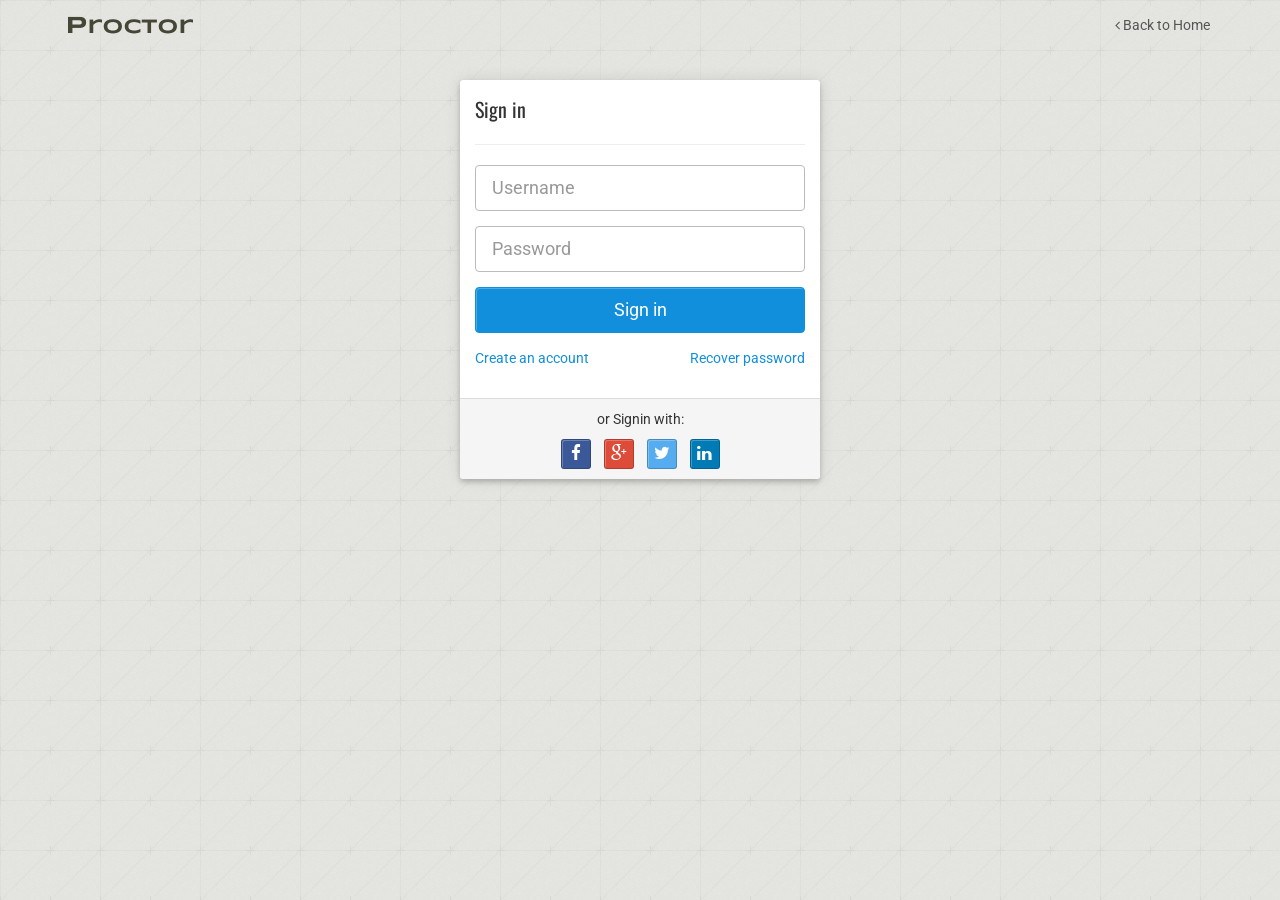
<file: ExpenseApp/ExpenseApp/Login.html>
﻿<!DOCTYPE html>
<html lang="en" ng-app="ExpenseAppLogin">
<head>
    <meta charset="utf-8">
    <meta name="viewport" content="width=device-width, initial-scale=1">
    <meta name="description" content="">
    <meta name="author" content="">
    <title>Proctor - by Creligent </title>
    <link href="favicon1.html" rel="icon" type="image/x-icon" />
    <link rel="stylesheet" href="css/lib/bootstrap/bootstrap.css" />
    <link rel="stylesheet" href="css/lib/perfectscrollbar/perfect-scrollbar.css" />
    <link rel="stylesheet" href="css/lib/font-awesome/font-awesome.min.css">
    <link rel="stylesheet" href="css/lib/ionicons/ionicons.min.css">
    <link rel="stylesheet" href="css/styles.css" id="theme-css" />
    <link href="css/angular-toastr.min.css" rel="stylesheet" />
</head>
<body ng-controller="loginController as login">
    <header>
        <nav class="navbar navbar-default navbar-transparent">
            <div class="container">
                <div class="navbar-header">
                    <button class="navbar-toggle" data-target="#top-navbar" data-toggle="collapse" type="button">
                        <span class="sr-only">Toggle navigation</span>
                        <i class="ion ion-ios7-gear-outline"></i>
                    </button>
                    <a class="navbar-brand logo" href="#">
                        <img src="images/logo.png" alt="App logo" width="175">
                    </a>
                </div>
                <div class="collapse navbar-collapse" id="top-navbar">
                    <ul class="nav navbar-nav navbar-right">
                        <li><a href="http://localhost:62160/#/Home"><i class="fa fa-angle-left"></i> Back to Home</a></li>
                    </ul>
                </div>
            </div>
        </nav>
    </header>

    <div class="container form-container" ng-show="login.Type === 'L'">
        <div class="row">
            <div class="col-xs-12 col-sm-6 col-sm-offset-3 col-md-4 col-md-offset-4">
                <div class="panel panel-default panel-more-shadow">
                    <div class="panel-body">
                        <div class="panel-desc">Sign in</div>
                        <hr>
                        <form role="form" name="loginForm" ng-submit="login.login(loginForm);" ng-validate>
                            <div class="form-group">
                                <input type="email" class="form-control input-lg" ng-model="login.loginData.userName" name="username" placeholder="Username" required />
                            </div>
                            <div class="form-group">
                                <input type="password" class="form-control input-lg" ng-model="login.loginData.password" name="password" placeholder="Password" required />
                            </div>
                            <div class="checkbox m-bot15 hidden">
                                <label>
                                    <input type="checkbox"> Keep me logged in.
                                </label>
                            </div>
                            <button type="submit" id="btnLogin" class="btn btn-lg btn-primary btn-block">Sign in</button>

                            <div class="form-group m-top15">
                                <a href="javascript:;" ng-click="login.change('R');">Create an account</a>
                                <a href="javascript:;" class="pull-right" ng-click="login.change('P');">Recover password</a>
                            </div>
                        </form>
                    </div>
                    <div class="panel-footer text-center">
                        <p>or Signin with:</p>
                        <a class="btn btn-sm btn-social-icon btn-facebook"><i class="fa fa-facebook"></i></a>
                        <a class="btn btn-sm btn-social-icon btn-google-plus m-left10"><i class="fa fa-google-plus"></i></a>
                        <a class="btn btn-sm btn-social-icon btn-twitter m-left10"><i class="fa fa-twitter"></i></a>
                        <a class="btn btn-sm btn-social-icon btn-linkedin m-left10"><i class="fa fa-linkedin"></i></a>
                    </div>
                </div>
            </div>
        </div>
    </div>

    <div class="container form-container" ng-show="login.Type === 'R'">
        <div class="row">
            <div class="col-xs-12 col-sm-6 col-sm-offset-3 col-md-4 col-md-offset-4">
                <div class="panel panel-default panel-more-shadow">
                    <div class="panel-body">
                        <div class="panel-desc">Sign up</div>
                        <hr>
                        <form role="form" name="register" ng-submit="login.registerUser(register)" ng-validate>
                            <div class="form-group">
                                <input type="text" class="form-control input-lg" ng-model="login.registrationData.UserName" id="username" name="username" placeholder="Username" required>
                            </div>
                            <div class="form-group">
                                <input type="email" class="form-control input-lg" ng-model="login.registrationData.Email" id="email" name="enail" placeholder="Email" required>
                            </div>
                            <div class="form-group">
                                <input type="password" class="form-control input-lg" ng-model="login.registrationData.Password" id="password" name="password" placeholder="password" required>
                            </div>
                            <div class="form-group">
                                <input type="password" class="form-control input-lg" equalto="#password" id="Confirmpassword" required placeholder="Confirm Password" required>
                            </div>
                            <div class="checkbox m-bot15">
                                <label>
                                    <input type="checkbox" ng-model="login.terms" required /> I agree to <a href="#">Terms of use</a>.
                                </label>
                            </div>
                            <button type="submit" id="btnresgiter" class="btn btn-lg btn-primary btn-block" ng-disabled="!login.terms">Create account</button>
                            <div class="form-group m-top15">
                                <a href="javascript:;" ng-click="login.change('L');">Already signed up?</a>
                            </div>
                        </form>
                    </div>
                    <div class="panel-footer text-center">
                        <p>or Sign up with:</p>
                        <a class="btn btn-sm btn-social-icon btn-facebook"><i class="fa fa-facebook"></i></a>
                        <a class="btn btn-sm btn-social-icon btn-google-plus m-left10"><i class="fa fa-google-plus"></i></a>
                        <a class="btn btn-sm btn-social-icon btn-twitter m-left10"><i class="fa fa-twitter"></i></a>
                        <a class="btn btn-sm btn-social-icon btn-linkedin m-left10"><i class="fa fa-linkedin"></i></a>
                    </div>
                </div>
            </div>
        </div>
    </div>

    <div class="container form-container" ng-show="login.Type === 'P'">
        <div class="row">
            <div class="col-xs-12 col-sm-6 col-sm-offset-3 col-md-4 col-md-offset-4">
                <div class="panel panel-default panel-more-shadow">
                    <div class="panel-body">
                        <div class="panel-desc">Recover password</div>
                        <hr>
                        <form role="form" name="formPassword" ng-submit="login.forgotPassword(formPassword)" ng-validate>
                            <div class="form-group">
                                <input type="email" ng-model="login.forgotEmail" class="form-control input-lg" id="fpEmail" name="fpEmail" placeholder="Email" required />
                            </div>
                            <button type="submit" id="btnForgotPass" class="btn btn-lg btn-primary btn-block" >Recover password</button>

                            <div class="form-group m-top15">
                                <a href="javascript:;" ng-click="login.change('L');">Sign in</a>
                            </div>
                        </form>
                    </div>
                </div>
            </div>
        </div>
    </div>

    <script src="scripts/lib/jquery/jquery-1.10.2.min.js" type="text/javascript"></script>
    <script src="scripts/lib/bootstrap/bootstrap.min.js" type="text/javascript"></script>
    <script src="scripts/lib/slimscroll/jquery.slimscroll.min.js" type="text/javascript"></script>

    <script src="scripts/jquery.validate.min.js"></script>
    <script src="scripts/angular.min.js"></script>
    <script src="scripts/angular-route.js"></script>
    <script src="scripts/angular-local-storage.min.js"></script>
    <script src="scripts/angular-toastr.tpls.min.js"></script>
    <script src="scripts/angular-validate.min.js"></script>
    <script src="scripts/angular-animate.js"></script>
    <script src="scripts/Angular/LoginModule/app.js"></script>
    <script src="scripts/Angular/LoginModule/Controllers/loginController.js"></script>
    <script src="scripts/Angular/LoginModule/Services/loginService.js"></script>
    <script src="scripts/Angular/LoginModule/Services/AuthenticationService.js"></script>
    <script src="scripts/Angular/LoginModule/Services/AuthData.js"></script>

    <!--<script src="scripts/scripts.min.js" type="text/javascript"></script>
    <script>
         (function (i, s, o, g, r, a, m) {
             i['GoogleAnalyticsObject'] = r; i[r] = i[r] || function () {
                 (i[r].q = i[r].q || []).push(arguments)
             }, i[r].l = 1 * new Date(); a = s.createElement(o),
             m = s.getElementsByTagName(o)[0]; a.async = 1; a.src = g; m.parentNode.insertBefore(a, m)
         })(window, document, 'script', '../../../www.google-analytics.com/analytics.js', 'ga');

         ga('create', 'UA-45950338-1', 'creligent.com');
         ga('send', 'pageview');

     </script>-->
</body>
</html>
</file>
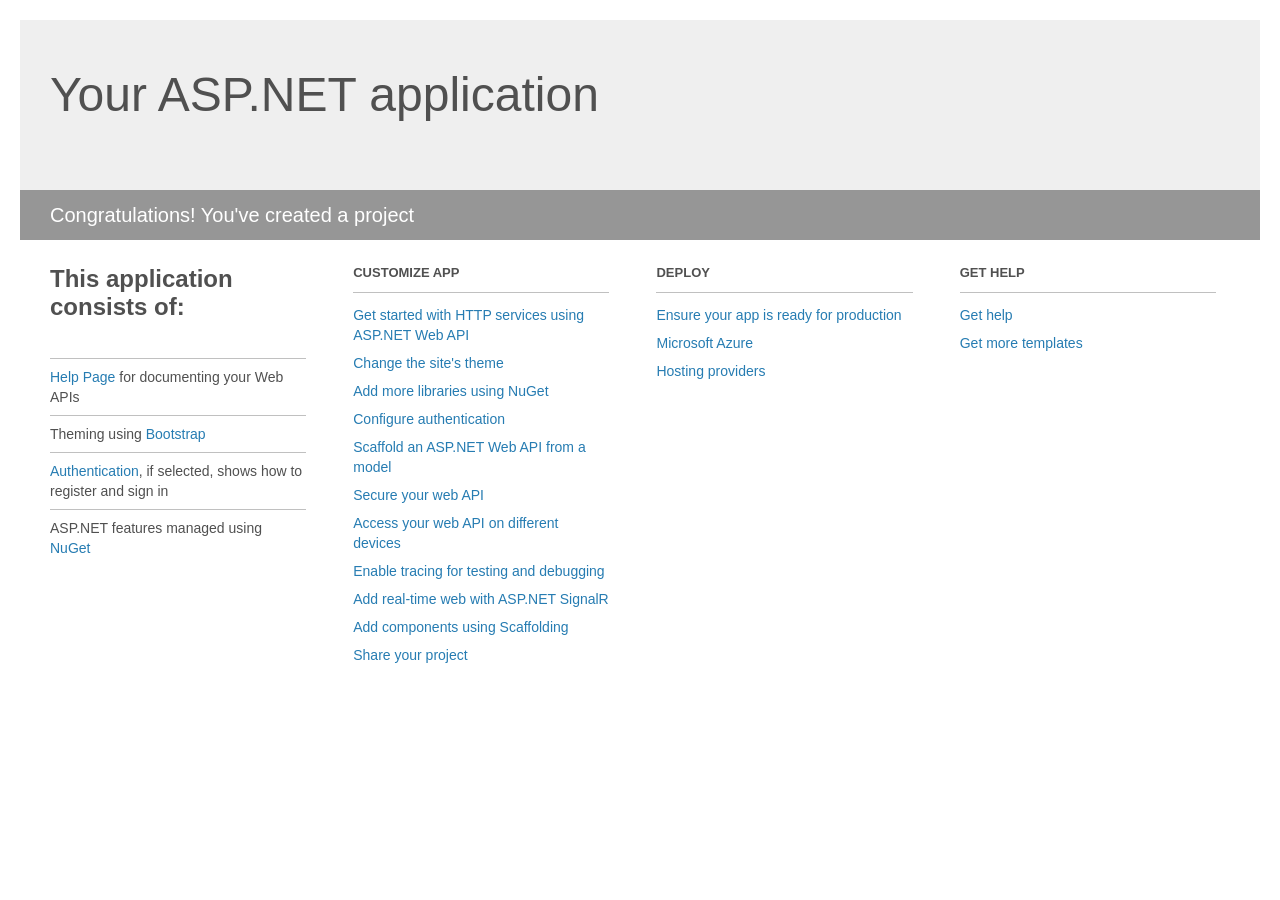
<file: ExpenseApp/Expenses/Project_Readme.html>
﻿<!DOCTYPE html>
<html lang="en">
<head>
    <meta charset="utf-8" />
    <title>Your ASP.NET application</title>
    <style>
        body {
            background: #fff;
            color: #505050;
            font: 14px 'Segoe UI', tahoma, arial, helvetica, sans-serif;
            margin: 20px;
            padding: 0;
        }

        #header {
            background: #efefef;
            padding: 0;
        }

        h1 {
            font-size: 48px;
            font-weight: normal;
            margin: 0;
            padding: 0 30px;
            line-height: 150px;
        }

        p {
            font-size: 20px;
            color: #fff;
            background: #969696;
            padding: 0 30px;
            line-height: 50px;
        }

        #main {
            padding: 5px 30px;
        }

        .section {
            width: 21.7%;
            float: left;
            margin: 0 0 0 4%;
        }

            .section h2 {
                font-size: 13px;
                text-transform: uppercase;
                margin: 0;
                border-bottom: 1px solid silver;
                padding-bottom: 12px;
                margin-bottom: 8px;
            }

            .section.first {
                margin-left: 0;
            }

                .section.first h2 {
                    font-size: 24px;
                    text-transform: none;
                    margin-bottom: 25px;
                    border: none;
                }

                .section.first li {
                    border-top: 1px solid silver;
                    padding: 8px 0;
                }

            .section.last {
                margin-right: 0;
            }

        ul {
            list-style: none;
            padding: 0;
            margin: 0;
            line-height: 20px;
        }

        li {
            padding: 4px 0;
        }

        a {
            color: #267cb2;
            text-decoration: none;
        }

            a:hover {
                text-decoration: underline;
            }
    </style>
</head>
<body>

    <div id="header">
        <h1>Your ASP.NET application</h1>
        <p>Congratulations! You've created a project</p>
    </div>

    <div id="main">
        <div class="section first">
            <h2>This application consists of:</h2>
            <ul>
                <li><a href="http://go.microsoft.com/fwlink/?LinkID=615543">Help Page</a> for documenting your Web APIs</li>
                <li>Theming using <a href="http://go.microsoft.com/fwlink/?LinkID=615519">Bootstrap</a></li>
                <li><a href="http://go.microsoft.com/fwlink/?LinkID=320957">Authentication</a>, if selected, shows how to register and sign in</li>
                <li>ASP.NET features managed using <a href="http://go.microsoft.com/fwlink/?LinkID=320958">NuGet</a></li>
            </ul>
        </div>

        <div class="section">
            <h2>Customize app</h2>
            <ul>
                <li><a href="http://go.microsoft.com/fwlink/?LinkID=320959">Get started with HTTP services using ASP.NET Web API</a></li>
                <li><a href="http://go.microsoft.com/fwlink/?LinkID=320960">Change the site's theme</a></li>
                <li><a href="http://go.microsoft.com/fwlink/?LinkID=320961">Add more libraries using NuGet</a></li>
                <li><a href="http://go.microsoft.com/fwlink/?LinkID=320962">Configure authentication</a></li>
                <li><a href="http://go.microsoft.com/fwlink/?LinkID=320963">Scaffold an ASP.NET Web API from a model</a></li>
                <li><a href="http://go.microsoft.com/fwlink/?LinkID=615545">Secure your web API</a></li>
                <li><a href="http://go.microsoft.com/fwlink/?LinkID=615544">Access your web API on different devices</a></li>
                <li><a href="http://go.microsoft.com/fwlink/?LinkID=615546">Enable tracing for testing and debugging</a></li>
                <li><a href="http://go.microsoft.com/fwlink/?LinkID=615530">Add real-time web with ASP.NET SignalR</a></li>
                <li><a href="http://go.microsoft.com/fwlink/?LinkID=615531">Add components using Scaffolding</a></li>
                <li><a href="http://go.microsoft.com/fwlink/?LinkID=615533">Share your project</a></li>
            </ul>
        </div>

        <div class="section">
            <h2>Deploy</h2>
            <ul>
                <li><a href="http://go.microsoft.com/fwlink/?LinkID=615534">Ensure your app is ready for production</a></li>
                <li><a href="http://go.microsoft.com/fwlink/?LinkID=615535">Microsoft Azure</a></li>
                <li><a href="http://go.microsoft.com/fwlink/?LinkID=615536">Hosting providers</a></li>
            </ul>
        </div>

        <div class="section last">
            <h2>Get help</h2>
            <ul>
                <li><a href="http://go.microsoft.com/fwlink/?LinkID=615537">Get help</a></li>
                <li><a href="http://go.microsoft.com/fwlink/?LinkID=615538">Get more templates</a></li>
            </ul>
        </div>
    </div>
</body>
</html>
</file>
<file: ExpenseApp/ExpenseApp/css/lib/perfectscrollbar/perfect-scrollbar.css>
.ps-container .ps-scrollbar-x-rail {
    position: absolute; /* please don't change 'position' */
    bottom: 3px; /* there must be 'bottom' for ps-scrollbar-x-rail */
    height: 8px;
    -webkit-border-radius: 4px;
    -moz-border-radius: 4px;
    border-radius: 4px;
    opacity: 0;
    filter: alpha(opacity = 0);
    -o-transition: background-color .2s linear, opacity .2s linear;
    -webkit-transition: background-color .2s linear, opacity .2s linear;
    -moz-transition: background-color .2s linear, opacity .2s linear;
    transition: background-color .2s linear, opacity .2s linear;
}

.ps-container:hover .ps-scrollbar-x-rail,
.ps-container.hover .ps-scrollbar-x-rail {
    opacity: 0.6;
    filter: alpha(opacity = 60);
}

.ps-container .ps-scrollbar-x-rail:hover,
.ps-container .ps-scrollbar-x-rail.hover {
    background-color: #eee;
    opacity: 0.9;
    filter: alpha(opacity = 90);
}

.ps-container .ps-scrollbar-x-rail.in-scrolling {
    background-color: #eee;
    opacity: 0.9;
    filter: alpha(opacity = 90);
}

.ps-container .ps-scrollbar-y-rail {
    position: absolute; /* please don't change 'position' */
    right: 3px; /* there must be 'right' for ps-scrollbar-y-rail */
    width: 8px;
    -webkit-border-radius: 4px;
    -moz-border-radius: 4px;
    border-radius: 4px;
    opacity: 0;
    filter: alpha(opacity = 0);
    -o-transition: background-color .2s linear, opacity .2s linear;
    -webkit-transition: background-color .2s linear, opacity .2s linear;
    -moz-transition: background-color .2s linear, opacity .2s linear;
    transition: background-color .2s linear, opacity .2s linear;
}

.ps-container:hover .ps-scrollbar-y-rail,
.ps-container.hover .ps-scrollbar-y-rail {
    opacity: 0.6;
    filter: alpha(opacity = 60);
}

.ps-container .ps-scrollbar-y-rail:hover,
.ps-container .ps-scrollbar-y-rail.hover {
    background-color: #eee;
    opacity: 0.9;
    filter: alpha(opacity = 90);
}

.ps-container .ps-scrollbar-y-rail.in-scrolling {
    background-color: #eee;
    opacity: 0.9;
    filter: alpha(opacity = 90);
}

.ps-container .ps-scrollbar-x {
    position: absolute; /* please don't change 'position' */
    bottom: 0; /* there must be 'bottom' for ps-scrollbar-x */
    height: 8px;
    background-color: #aaa;
    -webkit-border-radius: 4px;
    -moz-border-radius: 4px;
    border-radius: 4px;
    -o-transition: background-color .2s linear;
    -webkit-transition: background-color.2s linear;
    -moz-transition: background-color .2s linear;
    transition: background-color .2s linear;
}

.ps-container.ie6 .ps-scrollbar-x {
    font-size: 0; /* fixed scrollbar height in xp sp3 ie6 */
}

.ps-container .ps-scrollbar-x-rail:hover .ps-scrollbar-x,
.ps-container .ps-scrollbar-x-rail.hover .ps-scrollbar-x {
    background-color: #999;
}

.ps-container .ps-scrollbar-y {
    position: absolute; /* please don't change 'position' */
    right: 0; /* there must be 'right' for ps-scrollbar-y */
    width: 8px;
    background-color: #aaa;
    -webkit-border-radius: 4px;
    -moz-border-radius: 4px;
    border-radius: 4px;
    -o-transition: background-color .2s linear;
    -webkit-transition: background-color.2s linear;
    -moz-transition: background-color .2s linear;
    transition: background-color .2s linear;
}

.ps-container.ie6 .ps-scrollbar-y {
    font-size: 0; /* fixed scrollbar height in xp sp3 ie6 */
}

.ps-container .ps-scrollbar-y-rail:hover .ps-scrollbar-y,
.ps-container .ps-scrollbar-y-rail.hover .ps-scrollbar-y {
    background-color: #999;
}

.ps-container.ie .ps-scrollbar-x,
.ps-container.ie .ps-scrollbar-y {
    visibility: hidden;
}

.ps-container.ie:hover .ps-scrollbar-x,
.ps-container.ie:hover .ps-scrollbar-y,
.ps-container.ie.hover .ps-scrollbar-x,
.ps-container.ie.hover .ps-scrollbar-y {
    visibility: visible;
}
</file>
<file: ExpenseApp/ExpenseApp/css/styles.css>
@import url(http://fonts.googleapis.com/css?family=Roboto:300,400,600,700);
@import url(http://fonts.googleapis.com/css?family=Oswald:400);
/*
    Base styling
*/
body {
  background-color: #f1f1f1;
  background: url('../images/pattern_1x.jpg');
  font-family: "Roboto", Helvetica, Arial, sans-serif;
  width: 100%;
  overflow-y: scroll;
  color: #333333;
}
hr.small {
  margin: 0;
  border: 0;
  border-top: 1px solid #eee;
}
hr.dark {
  border-top: 1px solid #b8ddf5;
}
::selection {
  color: #ffffff;
  background: #118fdd;
}
::-moz-selection {
  color: #ffffff;
  background: #118fdd;
}
/*
    Container, Row and Column CSS
*/
.container-fw {
  padding: 0;
}
.container-fw .col-xs-1,
.container-fw .col-sm-1,
.container-fw .col-md-1,
.container-fw .col-lg-1,
.container-fw .col-xs-2,
.container-fw .col-sm-2,
.container-fw .col-md-2,
.container-fw .col-lg-2,
.container-fw .col-xs-3,
.container-fw .col-sm-3,
.container-fw .col-md-3,
.container-fw .col-lg-3,
.container-fw .col-xs-4,
.container-fw .col-sm-4,
.container-fw .col-md-4,
.container-fw .col-lg-4,
.container-fw .col-xs-5,
.container-fw .col-sm-5,
.container-fw .col-md-5,
.container-fw .col-lg-5,
.container-fw .col-xs-6,
.container-fw .col-sm-6,
.container-fw .col-md-6,
.container-fw .col-lg-6,
.container-fw .col-xs-7,
.container-fw .col-sm-7,
.container-fw .col-md-7,
.container-fw .col-lg-7,
.container-fw .col-xs-8,
.container-fw .col-sm-8,
.container-fw .col-md-8,
.container-fw .col-lg-8,
.container-fw .col-xs-9,
.container-fw .col-sm-9,
.container-fw .col-md-9,
.container-fw .col-lg-9,
.container-fw .col-xs-10,
.container-fw .col-sm-10,
.container-fw .col-md-10,
.container-fw .col-lg-10,
.container-fw .col-xs-11,
.container-fw .col-sm-11,
.container-fw .col-md-11,
.container-fw .col-lg-11,
.container-fw .col-xs-12,
.container-fw .col-sm-12,
.container-fw .col-md-12,
.container-fw .col-lg-12 {
  margin-bottom: 0;
  padding: 0;
}
.container-padded {
  padding: 0 30px;
}
.col-xs-1,
.col-sm-1,
.col-md-1,
.col-lg-1,
.col-xs-2,
.col-sm-2,
.col-md-2,
.col-lg-2,
.col-xs-3,
.col-sm-3,
.col-md-3,
.col-lg-3,
.col-xs-4,
.col-sm-4,
.col-md-4,
.col-lg-4,
.col-xs-5,
.col-sm-5,
.col-md-5,
.col-lg-5,
.col-xs-6,
.col-sm-6,
.col-md-6,
.col-lg-6,
.col-xs-7,
.col-sm-7,
.col-md-7,
.col-lg-7,
.col-xs-8,
.col-sm-8,
.col-md-8,
.col-lg-8,
.col-xs-9,
.col-sm-9,
.col-md-9,
.col-lg-9,
.col-xs-10,
.col-sm-10,
.col-md-10,
.col-lg-10,
.col-xs-11,
.col-sm-11,
.col-md-11,
.col-lg-11,
.col-xs-12,
.col-sm-12,
.col-md-12,
.col-lg-12 {
  margin-bottom: 0;
}
@media screen and (max-width: 768px) {
  .container-padded {
    padding: 0 10px;
  }
  .row {
    margin-right: -10px;
    margin-left: -10px;
  }
  .col-xs-1,
  .col-sm-1,
  .col-md-1,
  .col-lg-1,
  .col-xs-2,
  .col-sm-2,
  .col-md-2,
  .col-lg-2,
  .col-xs-3,
  .col-sm-3,
  .col-md-3,
  .col-lg-3,
  .col-xs-4,
  .col-sm-4,
  .col-md-4,
  .col-lg-4,
  .col-xs-5,
  .col-sm-5,
  .col-md-5,
  .col-lg-5,
  .col-xs-6,
  .col-sm-6,
  .col-md-6,
  .col-lg-6,
  .col-xs-7,
  .col-sm-7,
  .col-md-7,
  .col-lg-7,
  .col-xs-8,
  .col-sm-8,
  .col-md-8,
  .col-lg-8,
  .col-xs-9,
  .col-sm-9,
  .col-md-9,
  .col-lg-9,
  .col-xs-10,
  .col-sm-10,
  .col-md-10,
  .col-lg-10,
  .col-xs-11,
  .col-sm-11,
  .col-md-11,
  .col-lg-11,
  .col-xs-12,
  .col-sm-12,
  .col-md-12,
  .col-lg-12 {
    padding-right: 10px;
    padding-left: 10px;
    margin-bottom: 0;
  }
}
.col-xs-1 .col-fw,
.col-sm-1 .col-fw,
.col-md-1 .col-fw,
.col-lg-1 .col-fw,
.col-xs-2 .col-fw,
.col-sm-2 .col-fw,
.col-md-2 .col-fw,
.col-lg-2 .col-fw,
.col-xs-3 .col-fw,
.col-sm-3 .col-fw,
.col-md-3 .col-fw,
.col-lg-3 .col-fw,
.col-xs-4 .col-fw,
.col-sm-4 .col-fw,
.col-md-4 .col-fw,
.col-lg-4 .col-fw,
.col-xs-5 .col-fw,
.col-sm-5 .col-fw,
.col-md-5 .col-fw,
.col-lg-5 .col-fw,
.col-xs-6 .col-fw,
.col-sm-6 .col-fw,
.col-md-6 .col-fw,
.col-lg-6 .col-fw,
.col-xs-7 .col-fw,
.col-sm-7 .col-fw,
.col-md-7 .col-fw,
.col-lg-7 .col-fw,
.col-xs-8 .col-fw,
.col-sm-8 .col-fw,
.col-md-8 .col-fw,
.col-lg-8 .col-fw,
.col-xs-9 .col-fw,
.col-sm-9 .col-fw,
.col-md-9 .col-fw,
.col-lg-9 .col-fw,
.col-xs-10 .col-fw,
.col-sm-10 .col-fw,
.col-md-10 .col-fw,
.col-lg-10 .col-fw,
.col-xs-11 .col-fw,
.col-sm-11 .col-fw,
.col-md-11 .col-fw,
.col-lg-11 .col-fw,
.col-xs-12 .col-fw,
.col-sm-12 .col-fw,
.col-md-12 .col-fw,
.col-lg-12 {
  margin: 0;
  padding: 0;
}
/*
    Top menu, Side menu, App menu, content wrapper and footer classes
*/
.navbar-transparent {
  margin-bottom: 0;
  border: 0;
  box-shadow: none;
  background-color: transparent;
}
.navbar-transparent-dark {
  margin-bottom: 0;
  border: 0;
  box-shadow: none;
  background-color: rgba(0, 0, 0, 0.25);
}
.navbar-white .navbar-nav li {
  background: transparent !important;
}
.navbar-white .navbar-nav li a {
  color: #ffffff !important;
  background: transparent !important;
}
.navbar-white .navbar-nav li.active a {
  border-bottom: 2px solid #ffffff;
}
.logo {
  padding: 5px 20px;
}
.content-wrapper {
  border-radius: 4px 4px 0 0;
}
.header-section {
  width: 100%;
}
.header-section::after {
  clear: both;
  display: block;
  content: '';
}
.side-nav-content > div + div {
  /*border-left: 1px solid #d0d1d5;*/
}
.left-side-wrapper {
  width: 210px;
  height: 0;
  float: left;
}
.left-side {
  width: 210px;
  float: left;
}
.sticky-left-side .custom-nav {
  margin-top: 0;
}
.left-side-collapsed .sticky-left-side {
  overflow-y: visible;
}
.left-side-inner {
  margin-top: 21px;
  margin-bottom: 30px;
}
.custom-nav {
  text-shadow: 0 1px #ffffff;
  padding-bottom: 30px;
}
.custom-nav > .nav-header {
  font-size: 12px;
  font-weight: 700;
  text-transform: uppercase;
  padding: 20px 15px 5px 15px;
  color: #999999;
  border-bottom: 1px solid #bbbbbb;
}
.custom-nav > li > a {
  color: #222222;
  padding: 10px 15px 10px 15px;
  border-radius: 0;
  -webkit-border-radius: 0;
}
.custom-nav > li > a:hover,
.custom-nav > li > a:active {
  background-color: transparent;
  color: #118fdd;
  border-radius: 0;
  -webkit-border-radius: 0;
}
.custom-nav > li.active {
  font-weight: 700;
}
.custom-nav > li.active > a,
.custom-nav > li.active > a:hover,
.custom-nav > li.active > a:focus {
  background-color: #ffffff;
  color: #118fdd;
  border: 1px solid #dadada;
  border-right: 0;
  box-shadow: -3px 3px 3px -1px rgba(0, 0, 0, 0.1);
}
.custom-nav > li.menu-list > a:hover {
  background-color: transparent;
}
.custom-nav > li.nav-active > a,
.custom-nav > li.current > a {
  background-color: transparent;
  color: #118fdd;
  font-weight: 700;
}
.custom-nav > li.nav-active > ul,
.custom-nav > li.current > ul {
  display: block;
}
.custom-nav li i {
  font-size: 16px;
  vertical-align: middle;
  margin-right: 10px;
  width: 16px;
  text-align: center;
  margin-bottom: 2px;
}
.custom-nav li i.pull-right {
  margin-top: 3px;
  font-size: 14px;
  margin-right: 0;
}
.custom-nav li + li {
  margin-top: 0;
}
.custom-nav .sub-menu-list {
  list-style: none;
  display: none;
  margin: 0;
  padding: 0 0 10px 0;
  background: transparent;
}
.custom-nav .sub-menu-list > li > a {
  color: #333333;
  display: block;
  padding: 10px 5px 10px 45px;
  -moz-transition: all 0.2s ease-out 0s;
  -webkit-transition: all 0.2s ease-out 0s;
  transition: all 0.2s ease-out 0s;
}
.custom-nav .sub-menu-list > li > a:hover,
.custom-nav .sub-menu-list > li > a:active,
.custom-nav .sub-menu-list > li > a:focus {
  text-decoration: none;
  color: #118fdd;
  background: transparent;
}
.custom-nav .sub-menu-list > li i {
  font-size: 12px;
  opacity: 0.5;
  margin-right: 5px;
  text-align: left;
  width: auto;
  vertical-align: baseline;
}
.custom-nav .sub-menu-list > li.active > a {
  color: #118fdd;
  background-color: #ffffff;
  border: 1px solid #dadada;
  border-right: 0;
  border-radius: 4px 0 0 4px;
  box-shadow: -3px 3px 3px -1px rgba(0, 0, 0, 0.1);
}
.custom-nav .menu-list.active ul {
  display: block;
}
.left-side-collapsed .left-side-wrapper,
.left-side-collapsed .left-side {
  width: 52px;
  overflow: visible !important;
}
.left-side-collapsed .left-side-inner {
  padding: 0;
}
.left-side-collapsed .custom-nav > .nav-header {
  display: none;
}
.left-side-collapsed .custom-nav ul {
  display: none;
}
.left-side-collapsed .custom-nav li a {
  text-align: center;
  padding: 10px;
  position: relative;
}
.left-side-collapsed .custom-nav li a span {
  text-shadow: none;
  position: absolute;
  background: #118fdd;
  color: #ffffff;
  padding: 11px;
  left: 52px;
  top: 0;
  min-width: 173px;
  text-align: left;
  display: none;
}
.left-side-collapsed .custom-nav li a span:after {
  right: 100%;
  top: 50%;
  border: solid transparent;
  content: " ";
  height: 0;
  width: 0;
  position: absolute;
  pointer-events: none;
  border-color: rgba(0, 0, 0, 0);
  border-right-color: #118fdd;
  border-width: 6px;
  margin-top: -6px;
}
.left-side-collapsed .custom-nav li a i {
  margin-right: 0;
}
.left-side-collapsed .custom-nav li a i.pull-right {
  display: none;
}
.left-side-collapsed .custom-nav > li.menu-list > a {
  background-image: none;
}
.left-side-collapsed .custom-nav li.active a span {
  -moz-border-radius: 0;
  -webkit-border-radius: 0;
  border-radius: 0;
  background: #118fdd;
  color: #00f;
}
.left-side-collapsed .custom-nav .menu-list.nav-active ul,
.left-side-collapsed .custom-nav .menu-list.current ul {
  display: none;
}
.left-side-collapsed .custom-nav .menu-list.nav-hover ul {
  display: block;
}
.left-side-collapsed .custom-nav li.nav-hover a span {
  display: block;
  color: #fff;
  z-index: 100;
  -moz-border-radius: 0 4px 0 0;
  -webkit-border-radius: 0 4px 0 0;
  border-radius: 0 4px 0 0;
  box-shadow: 5px 5px 5px rgba(0, 0, 0, 0.1);
}
.left-side-collapsed .custom-nav li.nav-hover ul {
  z-index: 101;
  display: block;
  position: absolute;
  top: 40px;
  left: 52px;
  margin: 0;
  min-width: 173px;
  background: #eeeeee;
  -moz-border-radius: 0 0 4px 0;
  -webkit-border-radius: 0 0 4px 0;
  border-radius: 0 0 4px 0;
  box-shadow: 5px 5px 5px rgba(0, 0, 0, 0.1);
}
.left-side-collapsed .custom-nav li.nav-hover.active a span {
  background: #118fdd;
  color: #fff;
}
.left-side-collapsed .custom-nav > li.nav-hover > a {
  background: #fff;
  color: #118fdd;
  border-radius: 4px 0 0 4px;
}
.left-side-collapsed .custom-nav ul a {
  text-align: left;
  padding: 6px 10px;
  padding-left: 10px;
}
.left-side-collapsed .custom-nav ul a:hover {
  background: transparent;
}
.left-side-collapsed .custom-nav .sub-menu-list > li.active > a {
  color: #118fdd;
  background-color: #ffffff;
  border: 1px solid #dadada;
  box-shadow: none;
}
.left-side-collapsed .main-content-wrapper {
  margin-left: 52px;
}
.main-content-wrapper {
  margin-left: 210px;
  min-height: 1100px;
  background: #ffffff;
  border-radius: 4px;
  margin-bottom: 30px;
  box-shadow: 0 0 15px rgba(0, 0, 0, 0.1), 0 3px 5px rgba(0, 0, 0, 0.2);
}
.main-content section + section {
  margin-top: 25px;
  border-top: 1px solid #d0d1d5;
}
@media screen and (max-width: 992px) {
  .left-side-wrapper {
    display: none;
  }
  .main-content-wrapper {
    margin-left: 0;
    width: 100%;
  }
  .left-side-collapsed .left-side-wrapper,
  .left-side-collapsed .left-side {
    display: none;
  }
  .left-side-collapsed .main-content-wrapper {
    margin-left: 0;
  }
  .left-side-show {
    overflow-x: hidden !important;
  }
  .left-side-show .left-side-wrapper {
    width: 100%;
    display: block;
    overflow-y: auto;
    height: auto;
  }
  .left-side-show .left-side {
    width: 100%;
  }
  .left-side-show .main-content-wrapper {
    display: inline-block;
  }
  .left-side-inner {
    padding: 5px 10px;
  }
  .custom-nav .sub-menu-list > li.active > a {
    border: 1px solid #dadada;
    box-shadow: none;
    border-radius: 4px;
  }
}
.dash-controls {
  padding-top: 30px;
}
footer {
  border-top: 1px solid #dadada;
  background: #DFDFD0;
  padding: 20px 10px;
}
/*
    Widget elements CSS
*/
.stat {
  text-align: center;
}
.stat-title {
  margin: 0;
  font-size: 12px;
  text-transform: uppercase;
}
.stat-title i {
  font-size: 16px;
}
.stat-value {
  font-size: 28px;
  margin: 10px 0 0 0;
  font-family: "Oswald", Helvetica, Arial, sans-serif;
  text-shadow: 0 1px #ffffff;
}
.stat-value-sm {
  font-size: 16px;
  margin: 0;
  font-family: "Oswald", Helvetica, Arial, sans-serif;
  text-shadow: 0 1px #ffffff;
}
.stat-value-lg {
  font-size: 36px;
  margin: 5px 0 10px 0;
  font-family: "Oswald", Helvetica, Arial, sans-serif;
  text-shadow: 0 1px #ffffff;
}
.stat-label-success {
  color: #3e9f5d;
  border: 1px solid #9dd9b0;
  background: #e7f5eb;
}
.stat-label-warning {
  color: #cc8600;
  border: 1px solid #ffcb66;
  background: #ffeecc;
}
.stat-label-danger {
  color: #c1351e;
  border: 1px solid #ed998b;
  background: #fbe7e3;
}
.stat-label-info {
  color: #0086a7;
  border: 1px solid #41daff;
  background: #a7eeff;
}
.stat-label-primary {
  color: #0d70ae;
  border: 1px solid #61bbf3;
  background: #c0e4fa;
}
/*
    Utility styling
*/
.border-l {
  border-left: 1px solid #d0d1d5;
}
@media only screen and (max-width: 992px) {
  .border-l.responsive {
    border-left: 0;
    border-top: 1px solid #d0d1d5;
  }
}
.page-title hr {
  border-top: 1px solid #bbb;
}
.has-scroll {
  position: relative;
  overflow: hidden;
  height: 250px;
}
.p-0 {
  padding: 0 !important;
}
.m-0 {
  margin: 0 !important;
}
.m-top0 {
  margin-top: 0 !important;
}
.m-top15 {
  margin-top: 15px !important;
}
.m-bot0 {
  margin-bottom: 0 !important;
}
.m-bot5 {
  margin-bottom: 5px !important;
}
.m-bot15 {
  margin-bottom: 15px !important;
}
.m-bot25 {
  margin-bottom: 25px !important;
}
.m-left10 {
  margin-left: 10px !important;
}
.vcenter {
  display: inline-block;
  vertical-align: middle;
  float: none;
}
.fa-10x {
  font-size: 10em;
}
.notification-menu {
  padding: 0;
}
.notification-menu .panel,
.notification-menu .list-group-item,
.notification-menu .panel-footer {
  background: transparent;
  border-top: 0;
}
@media only screen and (min-width: 768px) {
  .notification-menu {
    width: 300px;
  }
}
@media only screen and (max-width: 768px) {
  .notification-menu .list-group-item {
    background: transparent !important;
  }
}
.notification-title {
  display: none;
}
@media only screen and (max-width: 768px) {
  .notification-title {
    display: inline;
  }
}
.notification-badge {
  position: absolute;
  top: 6px;
  right: 3px;
}
@media only screen and (max-width: 768px) {
  .notification-badge {
    position: relative;
    top: auto;
    right: auto;
    float: right;
  }
}
.user-settings-pic {
  height: 25px;
  border: 1px solid #ffffff;
  margin: -5px;
  margin-right: 0;
  border-radius: 4px;
}
.show-grid {
  margin-bottom: 15px;
  font-size: 12px;
}
.show-grid [class^=col-] {
  padding-top: 10px;
  padding-bottom: 10px;
  background-color: #eee;
  background-color: rgba(60, 60, 60, 0.15);
  border: 1px solid #ddd;
  border: 1px solid rgba(60, 60, 60, 0.2);
}
.no-top-border a,
.no-top-border li {
  border-top: 0;
}
#back-to-top {
  position: fixed;
  right: 20px;
  bottom: 20px;
  z-index: 1001;
  width: 45px;
  height: 45px;
  display: block;
  background-color: rgba(22, 22, 22, 0.25);
  font-size: 16px;
  text-align: center;
  line-height: 45px;
  border-radius: 4px;
  cursor: pointer;
  transition: background 0.25s linear;
}
#back-to-top:hover {
  text-decoration: none;
  background-color: rgba(22, 22, 22, 0.25);
}
#back-to-top i {
  color: #fff;
}
.icons-list {
  padding: 0;
  margin: 0 0 10px;
  list-style: none;
}
.icons-list li {
  position: relative;
  margin-bottom: 15px;
}
.profile-bg {
  background: url('../images/profile_bg.jpg');
  background-repeat: no-repeat;
}
.profile-img {
  margin-top: 20px;
  margin-left: 15px;
  width: 150px;
}
.profile-data {
  font-family: "Roboto", Helvetica, Arial, sans-serif;
  font-size: 16px;
  margin: 0;
}
.i-circle {
  border: 5px solid #F1F1F1;
  border-radius: 50%;
  -webkit-border-radius: 50%;
  height: 80px;
  width: 80px;
  display: inline-block;
  padding-top: 15px;
  margin-bottom: 7px;
}
.i-circle i {
  font-size: 34px;
  vertical-align: middle;
  color: #666;
}
ul.activity-list {
  list-style-type: none;
  padding: 0;
}
ul.activity-list li {
  display: inline-block;
  width: 100%;
  margin-bottom: 15px;
  padding-bottom: 15px;
  border-bottom: 1px solid #eeeeee;
}
ul.activity-list .avatar img {
  float: left;
  width: 50px;
  height: 50px;
  border-radius: 4px;
}
ul.activity-list .activity-desk {
  margin-left: 70px;
}
ul.activity-list .activity-desk h5 {
  font-family: "Roboto", Helvetica, Arial, sans-serif;
  font-weight: 600;
}
.activity-desk .album a {
  float: left;
  margin-right: 10px;
  width: 170px;
  height: 110px;
  overflow: hidden;
  margin-bottom: 10px;
}
.activity-desk .album a img {
  width: 100%;
}
.form-container {
  padding-top: 30px;
}
.err-container {
  padding-top: 30px;
  margin-bottom: 30px;
}
.site-container {
  background: #ffffff;
  border-radius: 4px;
  margin-bottom: 30px;
  box-shadow: 0 0 15px rgba(0, 0, 0, 0.1), 0 3px 5px rgba(0, 0, 0, 0.2);
}
#reportrange {
  padding-bottom: 5px;
  margin-bottom: 25px;
  cursor: pointer;
}
#reportrange:focus,
#reportrange:hover {
  color: #118fdd;
}
@media only screen and (max-width: 768px) {
  #trends td:nth-child(5),
  #trends th:nth-child(5) {
    display: none;
  }
}
.btn-arrange > .btn,
.btn-arrange > .btn-group {
  margin: 5px;
}
.fontawesome-icon-list i {
  padding-bottom: 15px;
}
.site-sectin-title {
  margin-bottom: 15px;
}
/* FROM HTTP://WWW.GETBOOTSTRAP.COM
 * Glyphicons
 *
 * Special styles for displaying the icons and their classes in the docs.
 */
.bs-glyphicons {
  padding-left: 0;
  padding-bottom: 1px;
  margin-bottom: 20px;
  list-style: none;
  overflow: hidden;
}
.bs-glyphicons li {
  float: left;
  width: 25%;
  height: 115px;
  padding: 10px;
  margin: 0 -1px -1px 0;
  font-size: 12px;
  line-height: 1.4;
  text-align: center;
  border: 1px solid #eeeeee;
}
.bs-glyphicons .glyphicon {
  margin-top: 5px;
  margin-bottom: 10px;
  font-size: 24px;
}
.bs-glyphicons .glyphicon-class {
  display: block;
  text-align: center;
  word-wrap: break-word;
  /* Help out IE10+ with class names */
}
.bs-glyphicons li:hover {
  background-color: rgba(86, 86, 86, 0.1);
}
@media (min-width: 768px) {
  .bs-glyphicons li {
    width: 12.5%;
  }
}
.ionicons {
  margin: 15px auto;
  padding-left: 5px;
  width: 100%;
  list-style: none;
  text-align: left;
  font-size: 1px;
}
.ionicons li {
  position: relative;
  z-index: 0;
  display: inline-block;
  padding: 22px;
  width: 100px;
  border-radius: 4px;
  list-style: none;
  text-align: center;
  font-weight: normal;
  font-size: 20px;
}
.page-header-section {
  padding-bottom: 10px;
  background-size: cover !important;
}
.page-header-section > .container {
  margin-top: 80px;
}
.page-section {
  padding-top: 40px;
}
.page-section .container {
  border-radius: 8px;
}
.page-section .section-header {
  padding: 5px;
  border-radius: 4px;
}
/*.rpt-section {
    .section-title {
        background: linear-gradient(#fafbfc, @white);
        padding: 50px 25px 0 25px;
        h1, h2, h3, h4, h5, h6 {
            margin: 0;
        }
    }    
}
.rpt-section:first-child {
    .section-title {
        padding: 0 25px 0 25px;
        background: transparent;
    }
}*/
.gmaps {
  height: 350px;
  width: 100%;
}
.icon {
  width: 40px;
  text-align: center;
  height: 40px;
  line-height: 40px;
  font-size: 32px;
}
.icon-sm {
  width: 30px;
  text-align: center;
  height: 24px;
  line-height: 24px;
  font-size: 24px;
}
.preview-img {
  border-radius: 4px;
  width: 100%;
}
.member-img {
  border-radius: 50%;
  width: 75%;
  padding: 4px;
  background: #ffffff;
  box-shadow: -1px 0 0 0 #d2d2d2, -1px 0 0 0 #e6e6e6, 1px 0 0 0 #d2d2d2, 1px 0 0 0 #e6e6e6, 0 -1px 0 0 #e6e6e6, 0 1px 0 0 #d2d2d2, 0 2px 0 0 #cacaca;
}
h1,
h2,
h3,
h4,
h5,
h6 {
  font-family: "Oswald", Helvetica, Arial, sans-serif;
}
h1 small,
h2 small,
h3 small,
h4 small,
h5 small,
h6 small {
  font-weight: 300;
}
a {
  color: #118fdd;
  text-decoration: none;
}
a:hover,
a:focus {
  color: #0c6196;
  text-decoration: underline;
}
a:focus {
  outline: thin dotted;
  outline: 5px auto -webkit-focus-ring-color;
  outline-offset: -2px;
}
.text-primary {
  color: #0e72b1 !important;
}
a.text-primary:hover {
  color: #0a5481;
}
.text-success {
  color: #43965e !important;
}
a.text-success:hover {
  color: #337348;
}
.text-info {
  color: #008cae !important;
}
a.text-info:hover {
  color: #00637b;
}
.text-warning {
  color: #cc8600 !important;
}
a.text-warning:hover {
  color: #996500;
}
.text-danger {
  color: #b23c29 !important;
}
a.text-danger:hover {
  color: #892e1f;
}
.text-dark {
  color: #333333 !important;
}
a.text-dark:hover {
  color: #1a1a1a;
}
.text-white {
  color: #ffffff !important;
}
a.text-white:hover {
  color: #e6e6e6;
}
.text-primary-bright {
  color: #0f81c7 !important;
}
a.text-primary-bright:hover {
  color: #0c6298;
}
.text-success-bright {
  color: #4ca969 !important;
}
a.text-success-bright:hover {
  color: #3c8653;
}
.text-info-bright {
  color: #009ec4 !important;
}
a.text-info-bright:hover {
  color: #007591;
}
.text-warning-bright {
  color: #e69700 !important;
}
a.text-warning-bright:hover {
  color: #b37600;
}
.text-danger-bright {
  color: #c9442e !important;
}
a.text-danger-bright:hover {
  color: #9f3624;
}
.bg-primary {
  color: #fff;
  background-color: #118fdd !important;
}
a.bg-primary:hover {
  background-color: #0d70ae !important;
}
.bg-success {
  background-color: #ccebd6 !important;
}
a.bg-success:hover {
  background-color: #a7ddb8 !important;
}
.bg-info {
  background-color: #b3e7f4 !important;
}
a.bg-info:hover {
  background-color: #86d9ed !important;
}
.bg-warning {
  background-color: #ffe5b3 !important;
}
a.bg-warning:hover {
  background-color: #ffd480 !important;
}
.bg-danger {
  background-color: #f5c9c2 !important;
}
a.bg-danger:hover {
  background-color: #eea296 !important;
}
.bg-gray {
  color: #fff;
  background-color: #666666 !important;
}
a.bg-gray:hover {
  background-color: #4d4d4d !important;
}
.page-header {
  border-bottom: 1px solid #eeeeee;
}
/*
    Table styling
*/
.table-striped > tbody > tr:nth-child(odd) > td,
.table-striped > tbody > tr:nth-child(odd) > th {
  background-color: #f9f9f9;
}
.table-v-striped > colgroup > col:nth-child(odd) {
  background-color: #f9f9f9;
}
.table-hover > tbody > tr:hover > td,
.table-hover > tbody > tr:hover > th {
  background-color: #f5f5f5;
}
.table > thead > tr > td.active,
.table > tbody > tr > td.active,
.table > tfoot > tr > td.active,
.table > thead > tr > th.active,
.table > tbody > tr > th.active,
.table > tfoot > tr > th.active,
.table > thead > tr.active > td,
.table > tbody > tr.active > td,
.table > tfoot > tr.active > td,
.table > thead > tr.active > th,
.table > tbody > tr.active > th,
.table > tfoot > tr.active > th {
  background-color: #f5f5f5;
}
.table-hover > tbody > tr > td.active:hover,
.table-hover > tbody > tr > th.active:hover,
.table-hover > tbody > tr.active:hover > td,
.table-hover > tbody > tr.active:hover > th {
  background-color: #e8e8e8;
}
.table > thead > tr > td.success,
.table > tbody > tr > td.success,
.table > tfoot > tr > td.success,
.table > thead > tr > th.success,
.table > tbody > tr > th.success,
.table > tfoot > tr > th.success,
.table > thead > tr.success > td,
.table > tbody > tr.success > td,
.table > tfoot > tr.success > td,
.table > thead > tr.success > th,
.table > tbody > tr.success > th,
.table > tfoot > tr.success > th {
  background-color: #ccebd6;
}
.table-hover > tbody > tr > td.success:hover,
.table-hover > tbody > tr > th.success:hover,
.table-hover > tbody > tr.success:hover > td,
.table-hover > tbody > tr.success:hover > th {
  background-color: #b9e4c7;
}
.table > thead > tr > td.info,
.table > tbody > tr > td.info,
.table > tfoot > tr > td.info,
.table > thead > tr > th.info,
.table > tbody > tr > th.info,
.table > tfoot > tr > th.info,
.table > thead > tr.info > td,
.table > tbody > tr.info > td,
.table > tfoot > tr.info > td,
.table > thead > tr.info > th,
.table > tbody > tr.info > th,
.table > tfoot > tr.info > th {
  background-color: #b3e7f4;
}
.table-hover > tbody > tr > td.info:hover,
.table-hover > tbody > tr > th.info:hover,
.table-hover > tbody > tr.info:hover > td,
.table-hover > tbody > tr.info:hover > th {
  background-color: #9ce0f1;
}
.table > thead > tr > td.warning,
.table > tbody > tr > td.warning,
.table > tfoot > tr > td.warning,
.table > thead > tr > th.warning,
.table > tbody > tr > th.warning,
.table > tfoot > tr > th.warning,
.table > thead > tr.warning > td,
.table > tbody > tr.warning > td,
.table > tfoot > tr.warning > td,
.table > thead > tr.warning > th,
.table > tbody > tr.warning > th,
.table > tfoot > tr.warning > th {
  background-color: #ffe5b3;
}
.table-hover > tbody > tr > td.warning:hover,
.table-hover > tbody > tr > th.warning:hover,
.table-hover > tbody > tr.warning:hover > td,
.table-hover > tbody > tr.warning:hover > th {
  background-color: #ffdc99;
}
.table > thead > tr > td.danger,
.table > tbody > tr > td.danger,
.table > tfoot > tr > td.danger,
.table > thead > tr > th.danger,
.table > tbody > tr > th.danger,
.table > tfoot > tr > th.danger,
.table > thead > tr.danger > td,
.table > tbody > tr.danger > td,
.table > tfoot > tr.danger > td,
.table > thead > tr.danger > th,
.table > tbody > tr.danger > th,
.table > tfoot > tr.danger > th {
  background-color: #f5c9c2;
}
.table-hover > tbody > tr > td.danger:hover,
.table-hover > tbody > tr > th.danger:hover,
.table-hover > tbody > tr.danger:hover > td,
.table-hover > tbody > tr.danger:hover > th {
  background-color: #f2b6ac;
}
.table-no-border td {
  border: 0 !important;
}
.table-y-border td {
  border-left: 1px solid #ddd;
  border-top: 0 !important;
}
.table-y-border td:first-child {
  border-left: 0 !important;
}
.table-no-head tr:first-child td {
  border-top: 0;
}
/*
    Responsive table
*/
@media only screen and (max-width: 768px) {
  #hide-cols table td:nth-child(4),
  #hide-cols table th:nth-child(4),
  #hide-cols table td:nth-child(6),
  #hide-cols table th:nth-child(6),
  #hide-cols table td:nth-child(7),
  #hide-cols table th:nth-child(7),
  #hide-cols table td:nth-child(8),
  #hide-cols table th:nth-child(8),
  #hide-cols table td:nth-child(9),
  #hide-cols table th:nth-child(9) {
    display: none;
  }
}
@media only screen and (max-width: 768px) {
  .flip-scroll .table-scroll:after {
    visibility: hidden;
    display: block;
    font-size: 0;
    content: " ";
    clear: both;
    height: 0;
  }
  .flip-scroll * html .table-scroll {
    zoom: 1;
  }
  .flip-scroll *:first-child + html .table-scroll {
    zoom: 1;
  }
  .flip-scroll table {
    width: 100%;
    border-collapse: collapse;
    border-spacing: 0;
  }
  .flip-scroll th,
  .flip-scroll td {
    margin: 0;
    vertical-align: top;
  }
  .flip-scroll th {
    text-align: left;
  }
  .flip-scroll table {
    display: block;
    position: relative;
    width: 100%;
  }
  .flip-scroll thead {
    display: block;
    float: left;
  }
  .flip-scroll tbody {
    display: block;
    width: auto;
    position: relative;
    overflow-x: auto;
    white-space: nowrap;
  }
  .flip-scroll thead tr {
    display: block;
  }
  .flip-scroll th {
    display: block;
    text-align: right;
  }
  .flip-scroll tbody tr {
    display: inline-block;
    vertical-align: top;
  }
  .flip-scroll td {
    display: block;
    min-height: 1.25em;
    text-align: left;
  }
  /* sort out borders */
  .flip-scroll th {
    border-bottom: 0;
    border-left: 0;
  }
  .flip-scroll td {
    border-left: 0;
    border-right: 0;
    border-bottom: 0;
  }
  .flip-scroll tbody tr {
    border-left: 1px solid #babcbf;
  }
  .flip-scroll th:last-child,
  .flip-scroll td:last-child {
    border-bottom: 1px solid #babcbf;
  }
}
@media only screen and (max-width: 768px) {
  /* Force table to not be like table anymore */
  #no-more-table table,
  #no-more-table thead,
  #no-more-table tbody,
  #no-more-table th,
  #no-more-table td,
  #no-more-table tr {
    display: block;
  }
  /* Hide table headers (but not display: none;, for accessibility) */
  #no-more-table thead tr {
    position: absolute;
    top: -9999px;
    left: -9999px;
  }
  #no-more-table tr {
    border: 1px solid #ccc;
  }
  #no-more-table td {
    /* Behave  like a "row" */
    border: none;
    border-bottom: 1px solid #eee;
    position: relative;
    padding-left: 50%;
    white-space: normal;
    text-align: left;
  }
  #no-more-table td:before {
    /* Now like a table header */
    position: absolute;
    /* Top/left values mimic padding */
    top: 6px;
    left: 6px;
    width: 45%;
    padding-right: 10px;
    white-space: nowrap;
    text-align: left;
    font-weight: bold;
  }
  /*
    Label the data
    */
  #no-more-table td:before {
    content: attr(data-title);
  }
}
.dropdown-menu > li > a:hover,
.dropdown-menu > li > a:focus {
  color: #262626;
  background-color: #dbeefa;
}
.dropdown-menu > .active > a,
.dropdown-menu > .active > a:hover,
.dropdown-menu > .active > a:focus {
  color: #ffffff;
  background-color: #118fdd;
}
a.list-group-item:hover,
a.list-group-item:focus {
  text-decoration: none;
  background-color: #dbeefa;
}
a.list-group-item.active,
a.list-group-item.active:hover,
a.list-group-item.active:focus {
  color: #ffffff;
  background-color: #118fdd;
  border-color: #118fdd;
}
a.list-group-item.active .list-group-item-heading,
a.list-group-item.active:hover .list-group-item-heading,
a.list-group-item.active:focus .list-group-item-heading {
  color: inherit;
}
a.list-group-item.active .list-group-item-text,
a.list-group-item.active:hover .list-group-item-text,
a.list-group-item.active:focus .list-group-item-text {
  color: #c0e4fa;
}
/* 
        Navs styling
*/
.navbar-nav > li > a {
  padding-top: 15px;
  padding-bottom: 15px;
  color: #555555 !important;
}
.navbar-toggle .icon-bar {
  background: #ffffff !important;
}
.navbar-toggle-settings {
  font-size: 24px;
  padding: 1px 0 0 0;
  width: 30px;
  color: #555555;
  border: 0;
  border-radius: 0;
}
.navbar-toggle-settings:focus,
.navbar-toggle-settings:hover {
  color: #118fdd;
  background: transparent;
}
.navbar-brand {
  padding: 5px;
  width: 210px;
}
.navbar-brand:hover,
.navbar-brand:focus {
  text-decoration: none;
}
.navbar-side-menu-toggle {
  float: left;
  padding: 7px 5px 0 5px;
}
.navbar-side-menu-toggle:hover,
.navbar-side-menu-toggle:focus {
  text-decoration: none;
}
.navbar-side-menu-toggle .toggle-btn {
  height: 35px;
  background-color: transparent;
  background-image: none;
  border: 0;
  padding: 0;
  border-radius: 0;
}
.navbar-side-menu-toggle .toggle-btn:focus {
  outline: none;
}
.navbar-side-menu-toggle .toggle-btn .icon-bar {
  display: block;
  width: 20px;
  height: 2px;
  border-radius: 1px;
  background-color: #999999;
}
.navbar-side-menu-toggle .toggle-btn .icon-bar + .icon-bar {
  margin-top: 4px;
}
.navbar-side-menu-toggle .toggle-btn:hover .icon-bar {
  background-color: #118fdd;
}
@media screen and (min-width: 768px) {
  .navbar-collapse {
    padding-right: 0;
    padding-left: 0;
  }
}
.nav-tabs {
  border-bottom: 0;
  padding-left: 15px;
  padding-right: 15px;
}
.nav-tabs > li {
  float: left;
  margin-bottom: 0;
}
.nav-tabs > li > a {
  margin-right: 0;
  line-height: 1.42857143;
  border: 0;
  border-bottom: 3px solid transparent;
  border-radius: 0;
}
.nav-tabs > li > a:hover {
  border-color: #eeeeee #eeeeee #dddddd;
}
.nav-tabs > li.active > a {
  font-weight: 600;
}
.nav-tabs > li.active > a,
.nav-tabs > li.active > a:hover,
.nav-tabs > li.active > a:focus {
  color: #555555;
  background-color: transparent;
  border: 0;
  border-bottom: 3px solid #118fdd;
  cursor: default;
}
.nav-tabs.nav-justified {
  width: 100%;
  border-bottom: 0;
}
.nav-tabs.nav-justified > li {
  float: none;
}
.nav-tabs.nav-justified > li > a {
  text-align: center;
  margin-bottom: 0;
}
.nav-tabs.nav-justified > .dropdown .dropdown-menu {
  top: auto;
  left: auto;
}
@media (min-width: 768px) {
  .nav-tabs.nav-justified > li {
    display: table-cell;
    width: 1%;
  }
  .nav-tabs.nav-justified > li > a {
    margin-bottom: 0;
  }
}
.nav-tabs.nav-justified > li > a {
  margin-right: 0;
  border-radius: 0;
  border-bottom: 3px solid transparent;
}
.nav-tabs.nav-justified > li > a:hover {
  border-color: #eeeeee #eeeeee #dddddd;
}
.nav-tabs.nav-justified > .active > a,
.nav-tabs.nav-justified > .active > a:hover,
.nav-tabs.nav-justified > .active > a:focus {
  color: #555555;
  background-color: transparent;
  border: 0;
  border-bottom: 3px solid #118fdd;
  cursor: default;
}
@media (min-width: 768px) {
  .nav-tabs.nav-justified > li > a {
    border: 0;
    border-bottom: 3px solid transparent;
    border-radius: 0;
  }
  .nav-tabs.nav-justified > .active > a,
  .nav-tabs.nav-justified > .active > a:hover,
  .nav-tabs.nav-justified > .active > a:focus {
    color: #555555;
    background-color: transparent;
    border: 0;
    border-bottom: 3px solid #118fdd;
    cursor: default;
  }
}
.nav-justified {
  width: 100%;
}
.nav-justified > li {
  float: none;
}
.nav-justified > li > a {
  text-align: center;
  margin-bottom: 0;
}
.nav-justified > .dropdown .dropdown-menu {
  top: auto;
  left: auto;
}
@media (min-width: 768px) {
  .nav-justified > li {
    display: table-cell;
    width: 1%;
  }
  .nav-justified > li > a {
    margin-bottom: 0;
  }
}
.nav-tabs-justified {
  border-bottom: 0;
}
.nav-tabs-justified > li > a {
  margin-right: 0;
  border-radius: 0;
  border-bottom: 3px solid transparent;
}
.nav-tabs-justified > li > a:hover {
  border-color: #eeeeee #eeeeee #dddddd;
}
.nav-tabs-justified > .active > a,
.nav-tabs-justified > .active > a:hover,
.nav-tabs-justified > .active > a:focus {
  color: #555555;
  background-color: transparent;
  border: 0;
  border-bottom: 3px solid #118fdd;
  cursor: default;
}
@media (min-width: 768px) {
  .nav-tabs-justified > li > a {
    border: 0;
    border-bottom: 3px solid transparent;
    border-radius: 0;
  }
  .nav-tabs-justified > .active > a,
  .nav-tabs-justified > .active > a:hover,
  .nav-tabs-justified > .active > a:focus {
    color: #555555;
    background-color: transparent;
    border: 0;
    border-bottom: 3px solid #118fdd;
    cursor: default;
  }
}
.tab-content > .tab-pane {
  display: none;
}
.tab-content > .active {
  display: block;
}
.nav-tabs .dropdown-menu {
  margin-top: -1px;
  border-top-right-radius: 0;
  border-top-left-radius: 0;
}
/* 
    Label styling
*/
.label-default {
  background-color: #999999;
}
.label-default[href]:hover,
.label-default[href]:focus {
  background-color: #808080;
}
.label-primary {
  background-color: #118fdd;
}
.label-primary[href]:hover,
.label-primary[href]:focus {
  background-color: #0d70ae;
}
.label-success {
  background-color: #54bc75;
}
.label-success[href]:hover,
.label-success[href]:focus {
  background-color: #3e9f5d;
}
.label-info {
  background-color: #00afda;
}
.label-info[href]:hover,
.label-info[href]:focus {
  background-color: #0086a7;
}
.label-warning {
  background-color: #ffa800;
}
.label-warning[href]:hover,
.label-warning[href]:focus {
  background-color: #cc8600;
}
.label-danger {
  background-color: #df4b33;
}
.label-danger[href]:hover,
.label-danger[href]:focus {
  background-color: #c1351e;
}
.label-default-transparent {
  background-color: #f0f0f0;
  border: 1px solid #999999;
  color: #7a7a7a;
}
.label-default-transparent[href]:hover,
.label-default-transparent[href]:focus {
  background-color: #808080;
}
.label-primary-transparent {
  background-color: #dbeefa;
  border: 1px solid #118fdd;
  color: #0e72b1;
}
.label-primary-transparent[href]:hover,
.label-primary-transparent[href]:focus {
  background-color: #0d70ae;
}
.label-success-transparent {
  background-color: #e5f5ea;
  border: 1px solid #54bc75;
  color: #43965e;
}
.label-success-transparent[href]:hover,
.label-success-transparent[href]:focus {
  background-color: #3e9f5d;
}
.label-info-transparent {
  background-color: #d9f3f9;
  border: 1px solid #00afda;
  color: #008cae;
}
.label-info-transparent[href]:hover,
.label-info-transparent[href]:focus {
  background-color: #0086a7;
}
.label-warning-transparent {
  background-color: #fff2d9;
  border: 1px solid #ffa800;
  color: #cc8600;
}
.label-warning-transparent[href]:hover,
.label-warning-transparent[href]:focus {
  background-color: #cc8600;
}
.label-danger-transparent {
  background-color: #fae4e0;
  border: 1px solid #df4b33;
  color: #b23c29;
}
.label-danger-transparent[href]:hover,
.label-danger-transparent[href]:focus {
  background-color: #c1351e;
}
/* 
    Alerts and Callout styling
*/
.alert {
  padding: 15px;
  margin-bottom: 20px;
  border-radius: 4px;
  border: 0 !important;
}
.alert h4 {
  margin-top: 0;
  color: inherit;
}
.alert .alert-link {
  font-weight: bold;
}
.alert > p,
.alert > ul {
  margin-bottom: 0;
}
.alert > p + p {
  margin-top: 5px;
}
.alert-success {
  background-color: #ccebd6;
  border-color: #ccebd6;
  color: #43965e;
}
.alert-success hr {
  border-top-color: #b9e4c7;
}
.alert-success .alert-link {
  color: #337348;
}
.alert-info {
  background-color: #b3e7f4;
  border-color: #b3e7f4;
  color: #008cae;
}
.alert-info hr {
  border-top-color: #9ce0f1;
}
.alert-info .alert-link {
  color: #00637b;
}
.alert-warning {
  background-color: #ffe5b3;
  border-color: #ffe5b3;
  color: #cc8600;
}
.alert-warning hr {
  border-top-color: #ffdc99;
}
.alert-warning .alert-link {
  color: #996500;
}
.alert-danger {
  background-color: #f5c9c2;
  border-color: #f5c9c2;
  color: #b23c29;
}
.alert-danger hr {
  border-top-color: #f2b6ac;
}
.alert-danger .alert-link {
  color: #892e1f;
}
.callout {
  border: 0;
  border-left: 3px solid #555555;
  padding: 15px;
  margin-bottom: 20px;
}
.callout h4 {
  margin-top: 0;
  color: inherit;
}
.callout p,
.callout ul {
  margin-bottom: 0;
}
.callout-success {
  background-color: #e5f5ea;
  border-color: #43965e;
  color: #43965e;
}
.callout-success hr {
  border-top-color: #b9e4c7;
}
.callout-success .callout-link {
  color: #337348;
  font-weight: 700;
}
.callout-info {
  background-color: #d9f3f9;
  border-color: #008cae;
  color: #008cae;
}
.callout-info hr {
  border-top-color: #9ce0f1;
}
.callout-info .callout-link {
  color: #00637b;
  font-weight: 700;
}
.callout-warning {
  background-color: #fff2d9;
  border-color: #cc8600;
  color: #cc8600;
}
.callout-warning hr {
  border-top-color: #ffdc99;
}
.callout-warning .callout-link {
  color: #996500;
  font-weight: 700;
}
.callout-danger {
  background-color: #fae4e0;
  border-color: #b23c29;
  color: #b23c29;
}
.callout-danger hr {
  border-top-color: #f2b6ac;
}
.callout-danger .callout-link {
  color: #892e1f;
  font-weight: 700;
}
/* 
    Badges styling
*/
.badge {
  color: #ffffff;
  background-color: #999999;
}
.badge-primary {
  background-color: #118fdd;
}
.badge-success {
  background-color: #54bc75;
}
.badge-info {
  background-color: #00afda;
}
.badge-warning {
  background-color: #ffa800;
}
.badge-danger {
  background-color: #df4b33;
}
.badge-transparent {
  background-color: #f0f0f0;
  border: 1px solid #999999;
  color: #7a7a7a;
}
.badge-transparent[href]:hover,
.badge-transparent[href]:focus {
  background-color: #808080;
}
.badge-primary-transparent {
  background-color: #dbeefa;
  border: 1px solid #118fdd;
  color: #0e72b1;
}
.badge-primary-transparent[href]:hover,
.badge-primary-transparent[href]:focus {
  background-color: #0d70ae;
}
.badge-success-transparent {
  background-color: #e5f5ea;
  border: 1px solid #54bc75;
  color: #43965e;
}
.badge-success-transparent[href]:hover,
.badge-success-transparent[href]:focus {
  background-color: #3e9f5d;
}
.badge-info-transparent {
  background-color: #d9f3f9;
  border: 1px solid #00afda;
  color: #008cae;
}
.badge-info-transparent[href]:hover,
.badge-info-transparent[href]:focus {
  background-color: #0086a7;
}
.badge-warning-transparent {
  background-color: #fff2d9;
  border: 1px solid #ffa800;
  color: #cc8600;
}
.badge-warning-transparent[href]:hover,
.badge-warning-transparent[href]:focus {
  background-color: #cc8600;
}
.badge-danger-transparent {
  background-color: #fae4e0;
  border: 1px solid #df4b33;
  color: #b23c29;
}
.badge-danger-transparent[href]:hover,
.badge-danger-transparent[href]:focus {
  background-color: #c1351e;
}
/*
    Progress bar styling
*/
.progress {
  box-shadow: none;
  background-color: #eeeeee;
}
.progress-bar {
  background-color: #118fdd;
  box-shadow: none;
  text-align: left;
  padding-left: 10px;
}
.progress-bar-gray {
  background-color: #999999;
}
.progress-striped .progress-bar-gray {
  background-image: -webkit-linear-gradient(45deg, rgba(255, 255, 255, 0.15) 25%, transparent 25%, transparent 50%, rgba(255, 255, 255, 0.15) 50%, rgba(255, 255, 255, 0.15) 75%, transparent 75%, transparent);
  background-image: linear-gradient(45deg, rgba(255, 255, 255, 0.15) 25%, transparent 25%, transparent 50%, rgba(255, 255, 255, 0.15) 50%, rgba(255, 255, 255, 0.15) 75%, transparent 75%, transparent);
}
.progress-bar-success {
  background-color: #54bc75;
}
.progress-striped .progress-bar-success {
  background-image: -webkit-linear-gradient(45deg, rgba(255, 255, 255, 0.15) 25%, transparent 25%, transparent 50%, rgba(255, 255, 255, 0.15) 50%, rgba(255, 255, 255, 0.15) 75%, transparent 75%, transparent);
  background-image: linear-gradient(45deg, rgba(255, 255, 255, 0.15) 25%, transparent 25%, transparent 50%, rgba(255, 255, 255, 0.15) 50%, rgba(255, 255, 255, 0.15) 75%, transparent 75%, transparent);
}
.progress-bar-info {
  background-color: #00afda;
}
.progress-striped .progress-bar-info {
  background-image: -webkit-linear-gradient(45deg, rgba(255, 255, 255, 0.15) 25%, transparent 25%, transparent 50%, rgba(255, 255, 255, 0.15) 50%, rgba(255, 255, 255, 0.15) 75%, transparent 75%, transparent);
  background-image: linear-gradient(45deg, rgba(255, 255, 255, 0.15) 25%, transparent 25%, transparent 50%, rgba(255, 255, 255, 0.15) 50%, rgba(255, 255, 255, 0.15) 75%, transparent 75%, transparent);
}
.progress-bar-warning {
  background-color: #ffa800;
}
.progress-striped .progress-bar-warning {
  background-image: -webkit-linear-gradient(45deg, rgba(255, 255, 255, 0.15) 25%, transparent 25%, transparent 50%, rgba(255, 255, 255, 0.15) 50%, rgba(255, 255, 255, 0.15) 75%, transparent 75%, transparent);
  background-image: linear-gradient(45deg, rgba(255, 255, 255, 0.15) 25%, transparent 25%, transparent 50%, rgba(255, 255, 255, 0.15) 50%, rgba(255, 255, 255, 0.15) 75%, transparent 75%, transparent);
}
.progress-bar-danger {
  background-color: #df4b33;
}
.progress-striped .progress-bar-danger {
  background-image: -webkit-linear-gradient(45deg, rgba(255, 255, 255, 0.15) 25%, transparent 25%, transparent 50%, rgba(255, 255, 255, 0.15) 50%, rgba(255, 255, 255, 0.15) 75%, transparent 75%, transparent);
  background-image: linear-gradient(45deg, rgba(255, 255, 255, 0.15) 25%, transparent 25%, transparent 50%, rgba(255, 255, 255, 0.15) 50%, rgba(255, 255, 255, 0.15) 75%, transparent 75%, transparent);
}
.progress-sm {
  height: 10px;
}
.progress-xs {
  height: 3px;
}
/*
    Panel styling
*/
.panel {
  box-shadow: -1px 0 0 0 #d2d2d2, -1px 0 0 0 #e6e6e6, 1px 0 0 0 #d2d2d2, 1px 0 0 0 #e6e6e6, 0 -1px 0 0 #e6e6e6, 0 1px 0 0 #d2d2d2, 0 2px 0 0 #cacaca;
  background-color: #ffffff;
  border-radius: 4px;
  border: 0;
  margin-bottom: 30px;
}
.panel .panel-heading {
  padding-top: 14px;
  padding-bottom: 14px;
}
.panel .panel-heading .panel-title {
  font-weight: 400 !important;
  font-family: "Oswald", Helvetica, Arial, sans-serif;
  display: inline-block;
  height: 17px !important;
  vertical-align: middle;
}
.panel .panel-heading .panel-tools {
  list-style-type: none;
  display: inline-block;
  padding: 0;
  margin: -5px 0 0 0;
}
.panel .panel-heading .panel-tools > li {
  display: inline-block;
  padding-right: 5px;
}
.panel .panel-heading .panel-tools > li:last-child {
  padding-right: 0;
}
.panel .panel-heading .panel-tools .dropdown-menu {
  left: auto;
  right: 0;
  text-align: left;
}
.panel .panel-heading .panel-tools .nav > li > a {
  padding: 5px !important;
}
.panel .panel-body {
  border-top-left-radius: 4px;
  border-top-right-radius: 4px;
  border-bottom-right-radius: 4px;
  border-bottom-left-radius: 4px;
  background-color: #ffffff;
}
.panel .panel-body .panel-desc {
  font-size: 20px;
  margin-bottom: 15px;
  font-weight: 400;
  font-family: "Oswald", Helvetica, Arial, sans-serif;
}
.panel .panel-body .panel-desc small {
  font-size: 12px;
}
.panel .panel-body .panel-desc-sm {
  font-size: 16px;
  margin-bottom: 12px;
  font-weight: 400;
  font-family: "Oswald", Helvetica, Arial, sans-serif;
}
.panel .panel-body .panel-desc-sm small {
  font-size: 12px;
}
.panel .panel-body .panel-cell-padded {
  padding: 15px !important;
}
.panel .panel-body-fw {
  padding: 0;
}
.panel .panel-body-lg {
  padding: 30px;
}
.panel .panel-body-top-br {
  border-top-left-radius: 4px !important;
  border-top-right-radius: 4px !important;
  border-bottom-right-radius: 0 !important;
  border-bottom-left-radius: 0 !important;
}
.panel .panel-body-right-br {
  border-top-left-radius: 0 !important;
  border-top-right-radius: 4px !important;
  border-bottom-right-radius: 4px !important;
  border-bottom-left-radius: 0 !important;
}
.panel .panel-body-bottom-br {
  border-top-left-radius: 0 !important;
  border-top-right-radius: 0 !important;
  border-bottom-right-radius: 4px !important;
  border-bottom-left-radius: 4px !important;
}
.panel .panel-body-left-br {
  border-top-left-radius: 4px !important;
  border-top-right-radius: 0 !important;
  border-bottom-right-radius: 0 !important;
  border-bottom-left-radius: 4px !important;
}
.panel .panel-body-no-br {
  border-radius: 0 !important;
}
.panel .panel-body-primary {
  background: linear-gradient(#dbeefa, #b8ddf5);
  color: #0f81c7;
}
.panel .panel-body-success {
  background: linear-gradient(#e5f5ea, #ccebd6);
  color: #4ca969;
}
.panel .panel-body-info {
  background: linear-gradient(#d9f3f9, #b3e7f4);
  color: #009ec4;
}
.panel .panel-body-warning {
  background: linear-gradient(#fff2d9, #ffe5b3);
  color: #e69700;
}
.panel .panel-body-danger {
  background: linear-gradient(#fae4e0, #f5c9c2);
  color: #c9442e;
}
.panel .panel-body-gray {
  background: linear-gradient(#f7f8f9, #f0f1f4);
  color: #333333;
}
.panel .panel-body-primary-light {
  background: linear-gradient(#e7f4fc, #ffffff);
}
.panel .panel-body-success-light {
  background: linear-gradient(#eef8f1, #ffffff);
}
.panel .panel-body-info-light {
  background: linear-gradient(#e6f7fb, #ffffff);
}
.panel .panel-body-warning-light {
  background: linear-gradient(#fff6e6, #ffffff);
}
.panel .panel-body-danger-light {
  background: linear-gradient(#fcedeb, #ffffff);
}
.panel .panel-body-gray-light {
  background: linear-gradient(#f5f5f5, #ffffff);
}
.panel .table th:first-child,
.panel .table td:first-child {
  padding-left: 15px;
}
.panel .table th:last-child,
.panel .table td:last-child {
  padding-right: 15px;
}
.panel-white {
  border-color: #dddddd;
}
.panel-white > .panel-heading {
  color: #333333;
  background-color: #ffffff;
  border-color: #dddddd;
}
.panel-white > .panel-heading + .panel-collapse .panel-body {
  border-top-color: #dddddd;
}
.panel-white > .panel-footer + .panel-collapse .panel-body {
  border-bottom-color: #dddddd;
}
.panel-white .panel-tools .nav-pills > li > a {
  color: #555555;
}
.panel-white .panel-tools .nav-pills > li > a:hover,
.panel-white .panel-tools .nav-pills > li > a:focus {
  background-color: #eeeeee;
  color: #555555;
}
.panel-white .panel-tools .nav-pills > li.active > a,
.panel-white .panel-tools .nav-pills > li.active > a:hover,
.panel-white .panel-tools .nav-pills > li.active > a:focus {
  color: #ffffff;
  background-color: #999999;
}
.panel-plain {
  box-shadow: none !important;
  background: transparent !important;
}
.panel-plain > .panel-heading,
.panel-plain > .panel-body {
  padding-left: 0;
  padding-right: 0;
}
.panel-plain .panel-heading {
  border-bottom: 1px solid #ccc;
}
.panel-plain .panel-body {
  background: transparent !important;
}
.panel-default {
  border-color: #dddddd;
}
.panel-default > .panel-heading {
  color: #333333;
  background-color: #f5f5f5;
  border-color: #dddddd;
}
.panel-default > .panel-heading + .panel-collapse .panel-body {
  border-top-color: #dddddd;
}
.panel-default > .panel-footer + .panel-collapse .panel-body {
  border-bottom-color: #dddddd;
}
.panel-default .panel-tools .nav-pills > li > a {
  color: #555555;
}
.panel-default .panel-tools .nav-pills > li > a:hover,
.panel-default .panel-tools .nav-pills > li > a:focus {
  background-color: #eeeeee;
  color: #555555;
}
.panel-default .panel-tools .nav-pills > li.active > a,
.panel-default .panel-tools .nav-pills > li.active > a:hover,
.panel-default .panel-tools .nav-pills > li.active > a:focus {
  color: #ffffff;
  background-color: #999999;
}
.panel-primary {
  border-color: #118fdd;
}
.panel-primary > .panel-heading {
  color: #ffffff;
  background-color: #118fdd;
  border-color: #118fdd;
}
.panel-primary > .panel-heading + .panel-collapse .panel-body {
  border-top-color: #118fdd;
}
.panel-primary > .panel-footer + .panel-collapse .panel-body {
  border-bottom-color: #118fdd;
}
.panel-primary .panel-tools .nav-pills > li > a {
  color: #ffffff;
}
.panel-primary .panel-tools .nav-pills > li > a:hover,
.panel-primary .panel-tools .nav-pills > li > a:focus {
  background-color: #dbeefa;
  color: #555555;
}
.panel-primary .panel-tools .nav-pills > li.active > a,
.panel-primary .panel-tools .nav-pills > li.active > a:hover,
.panel-primary .panel-tools .nav-pills > li.active > a:focus {
  color: #118fdd;
  background-color: #b8ddf5;
}
.panel-success {
  border-color: #ccebd6;
}
.panel-success > .panel-heading {
  color: #43965e;
  background-color: #ccebd6;
  border-color: #ccebd6;
}
.panel-success > .panel-heading + .panel-collapse .panel-body {
  border-top-color: #ccebd6;
}
.panel-success > .panel-footer + .panel-collapse .panel-body {
  border-bottom-color: #ccebd6;
}
.panel-success .panel-tools .nav-pills > li > a {
  color: #43965e;
}
.panel-success .panel-tools .nav-pills > li > a:hover,
.panel-success .panel-tools .nav-pills > li > a:focus {
  background-color: #e5f5ea;
  color: #555555;
}
.panel-success .panel-tools .nav-pills > li.active > a,
.panel-success .panel-tools .nav-pills > li.active > a:hover,
.panel-success .panel-tools .nav-pills > li.active > a:focus {
  color: #54bc75;
  background-color: #ffffff;
}
.panel-info {
  border-color: #b3e7f4;
}
.panel-info > .panel-heading {
  color: #008cae;
  background-color: #b3e7f4;
  border-color: #b3e7f4;
}
.panel-info > .panel-heading + .panel-collapse .panel-body {
  border-top-color: #b3e7f4;
}
.panel-info > .panel-footer + .panel-collapse .panel-body {
  border-bottom-color: #b3e7f4;
}
.panel-info .panel-tools .nav-pills > li > a {
  color: #008cae;
}
.panel-info .panel-tools .nav-pills > li > a:hover,
.panel-info .panel-tools .nav-pills > li > a:focus {
  background-color: #d9f3f9;
  color: #555555;
}
.panel-info .panel-tools .nav-pills > li.active > a,
.panel-info .panel-tools .nav-pills > li.active > a:hover,
.panel-info .panel-tools .nav-pills > li.active > a:focus {
  color: #00afda;
  background-color: #ffffff;
}
.panel-warning {
  border-color: #ffe5b3;
}
.panel-warning > .panel-heading {
  color: #cc8600;
  background-color: #ffe5b3;
  border-color: #ffe5b3;
}
.panel-warning > .panel-heading + .panel-collapse .panel-body {
  border-top-color: #ffe5b3;
}
.panel-warning > .panel-footer + .panel-collapse .panel-body {
  border-bottom-color: #ffe5b3;
}
.panel-warning .panel-tools .nav-pills > li > a {
  color: #cc8600;
}
.panel-warning .panel-tools .nav-pills > li > a:hover,
.panel-warning .panel-tools .nav-pills > li > a:focus {
  background-color: #fff2d9;
  color: #555555;
}
.panel-warning .panel-tools .nav-pills > li.active > a,
.panel-warning .panel-tools .nav-pills > li.active > a:hover,
.panel-warning .panel-tools .nav-pills > li.active > a:focus {
  color: #ffa800;
  background-color: #ffffff;
}
.panel-danger {
  border-color: #f5c9c2;
}
.panel-danger > .panel-heading {
  color: #b23c29;
  background-color: #f5c9c2;
  border-color: #f5c9c2;
}
.panel-danger > .panel-heading + .panel-collapse .panel-body {
  border-top-color: #f5c9c2;
}
.panel-danger > .panel-footer + .panel-collapse .panel-body {
  border-bottom-color: #f5c9c2;
}
.panel-danger .panel-tools .nav-pills > li > a {
  color: #b23c29;
}
.panel-danger .panel-tools .nav-pills > li > a:hover,
.panel-danger .panel-tools .nav-pills > li > a:focus {
  background-color: #fae4e0;
  color: #555555;
}
.panel-danger .panel-tools .nav-pills > li.active > a,
.panel-danger .panel-tools .nav-pills > li.active > a:hover,
.panel-danger .panel-tools .nav-pills > li.active > a:focus {
  color: #df4b33;
  background-color: #ffffff;
}
.panel-home-transparent {
  background: transparent;
  box-shadow: none;
}
.panel-home-transparent .panel-body {
  background: rgba(206, 206, 192, 0.35);
  color: #222;
  text-shadow: 0 0 10px rgba(255, 255, 255, 0.25);
  background: -webkit-linear-gradient(90deg, rgba(206, 206, 192, 0.85), rgba(255, 255, 255, 0));
  /* For Safari 5.1 to 6.0 */
  background: -o-linear-gradient(90deg, rgba(206, 206, 192, 0.85), rgba(255, 255, 255, 0));
  /* For Opera 11.1 to 12.0 */
  background: -moz-linear-gradient(90deg, rgba(206, 206, 192, 0.85), rgba(255, 255, 255, 0));
  /* For Firefox 3.6 to 15 */
  background: linear-gradient(90deg, rgba(206, 206, 192, 0.85), rgba(255, 255, 255, 0));
  /* Standard syntax (must be last) */
}
.panel-home-transparent .panel-body .lead {
  font-weight: 400 !important;
  color: #333;
}
.panel-more-shadow {
  box-shadow: 0 0 15px rgba(0, 0, 0, 0.1), 0 3px 5px rgba(0, 0, 0, 0.2);
}
.panel-group .panel-heading + .panel-collapse .panel-body {
  border-top: 0;
}
/*
        Button styling
*/
.btn {
  outline: none !important;
  box-shadow: 1px 1px 0 rgba(255, 255, 255, 0.25) inset;
}
.btn-primary {
  color: #ffffff;
  background-color: #118fdd;
  border-color: #118fdd;
}
.btn-primary:hover,
.btn-primary:focus,
.btn-primary:active,
.btn-primary.active,
.open .dropdown-toggle.btn-primary {
  color: #ffffff;
  background-color: #0e76b7;
  border-color: #0d6aa4;
}
.btn-primary:active,
.btn-primary.active,
.open .dropdown-toggle.btn-primary {
  background-image: none;
}
.btn-primary.disabled,
.btn-primary[disabled],
fieldset[disabled] .btn-primary,
.btn-primary.disabled:hover,
.btn-primary[disabled]:hover,
fieldset[disabled] .btn-primary:hover,
.btn-primary.disabled:focus,
.btn-primary[disabled]:focus,
fieldset[disabled] .btn-primary:focus,
.btn-primary.disabled:active,
.btn-primary[disabled]:active,
fieldset[disabled] .btn-primary:active,
.btn-primary.disabled.active,
.btn-primary[disabled].active,
fieldset[disabled] .btn-primary.active {
  background-color: #118fdd;
  border-color: #118fdd;
}
.btn-primary .badge {
  color: #118fdd;
  background-color: #ffffff;
}
.btn-success {
  color: #ffffff;
  background-color: #54bc75;
  border-color: #54bc75;
}
.btn-success:hover,
.btn-success:focus,
.btn-success:active,
.btn-success.active,
.open .dropdown-toggle.btn-success {
  color: #ffffff;
  background-color: #41a661;
  border-color: #3b9759;
}
.btn-success:active,
.btn-success.active,
.open .dropdown-toggle.btn-success {
  background-image: none;
}
.btn-success.disabled,
.btn-success[disabled],
fieldset[disabled] .btn-success,
.btn-success.disabled:hover,
.btn-success[disabled]:hover,
fieldset[disabled] .btn-success:hover,
.btn-success.disabled:focus,
.btn-success[disabled]:focus,
fieldset[disabled] .btn-success:focus,
.btn-success.disabled:active,
.btn-success[disabled]:active,
fieldset[disabled] .btn-success:active,
.btn-success.disabled.active,
.btn-success[disabled].active,
fieldset[disabled] .btn-success.active {
  background-color: #54bc75;
  border-color: #54bc75;
}
.btn-success .badge {
  color: #54bc75;
  background-color: #ffffff;
}
.btn-info {
  color: #ffffff;
  background-color: #00afda;
  border-color: #00afda;
}
.btn-info:hover,
.btn-info:focus,
.btn-info:active,
.btn-info.active,
.open .dropdown-toggle.btn-info {
  color: #ffffff;
  background-color: #008eb1;
  border-color: #007e9d;
}
.btn-info:active,
.btn-info.active,
.open .dropdown-toggle.btn-info {
  background-image: none;
}
.btn-info.disabled,
.btn-info[disabled],
fieldset[disabled] .btn-info,
.btn-info.disabled:hover,
.btn-info[disabled]:hover,
fieldset[disabled] .btn-info:hover,
.btn-info.disabled:focus,
.btn-info[disabled]:focus,
fieldset[disabled] .btn-info:focus,
.btn-info.disabled:active,
.btn-info[disabled]:active,
fieldset[disabled] .btn-info:active,
.btn-info.disabled.active,
.btn-info[disabled].active,
fieldset[disabled] .btn-info.active {
  background-color: #00afda;
  border-color: #00afda;
}
.btn-info .badge {
  color: #00afda;
  background-color: #ffffff;
}
.btn-warning {
  color: #ffffff;
  background-color: #ffa800;
  border-color: #ffa800;
}
.btn-warning:hover,
.btn-warning:focus,
.btn-warning:active,
.btn-warning.active,
.open .dropdown-toggle.btn-warning {
  color: #ffffff;
  background-color: #d68d00;
  border-color: #c28000;
}
.btn-warning:active,
.btn-warning.active,
.open .dropdown-toggle.btn-warning {
  background-image: none;
}
.btn-warning.disabled,
.btn-warning[disabled],
fieldset[disabled] .btn-warning,
.btn-warning.disabled:hover,
.btn-warning[disabled]:hover,
fieldset[disabled] .btn-warning:hover,
.btn-warning.disabled:focus,
.btn-warning[disabled]:focus,
fieldset[disabled] .btn-warning:focus,
.btn-warning.disabled:active,
.btn-warning[disabled]:active,
fieldset[disabled] .btn-warning:active,
.btn-warning.disabled.active,
.btn-warning[disabled].active,
fieldset[disabled] .btn-warning.active {
  background-color: #ffa800;
  border-color: #ffa800;
}
.btn-warning .badge {
  color: #ffa800;
  background-color: #ffffff;
}
.btn-danger {
  color: #ffffff;
  background-color: #df4b33;
  border-color: #df4b33;
}
.btn-danger:hover,
.btn-danger:focus,
.btn-danger:active,
.btn-danger.active,
.open .dropdown-toggle.btn-danger {
  color: #ffffff;
  background-color: #ca3720;
  border-color: #b8321d;
}
.btn-danger:active,
.btn-danger.active,
.open .dropdown-toggle.btn-danger {
  background-image: none;
}
.btn-danger.disabled,
.btn-danger[disabled],
fieldset[disabled] .btn-danger,
.btn-danger.disabled:hover,
.btn-danger[disabled]:hover,
fieldset[disabled] .btn-danger:hover,
.btn-danger.disabled:focus,
.btn-danger[disabled]:focus,
fieldset[disabled] .btn-danger:focus,
.btn-danger.disabled:active,
.btn-danger[disabled]:active,
fieldset[disabled] .btn-danger:active,
.btn-danger.disabled.active,
.btn-danger[disabled].active,
fieldset[disabled] .btn-danger.active {
  background-color: #df4b33;
  border-color: #df4b33;
}
.btn-danger .badge {
  color: #df4b33;
  background-color: #ffffff;
}
.btn-link {
  box-shadow: none;
}
.btn-round {
  border-radius: 50px;
}
.btn-lg {
  padding: 10px 16px;
  font-size: 18px;
  line-height: 1.33;
  border-radius: 4px;
}
.btn-sm {
  padding: 5px 10px;
  font-size: 12px;
  line-height: 1.5;
  border-radius: 3px;
}
.btn-xs {
  padding: 1px 5px;
  font-size: 12px;
  line-height: 1.5;
  border-radius: 3px;
}
/*
 * Social Buttons for Bootstrap
 *
 * Copyright 2013-2014 Panayiotis Lipiridis
 * Licensed under the MIT License
 *
 * https://github.com/lipis/bootstrap-social
 */
.btn-social {
  position: relative;
  padding-left: 44px;
  text-align: left;
  white-space: nowrap;
  overflow: hidden;
  text-overflow: ellipsis;
}
.btn-social :first-child {
  position: absolute;
  left: 0;
  top: 0;
  bottom: 0;
  width: 32px;
  line-height: 34px;
  font-size: 1.6em;
  text-align: center;
  border-right: 1px solid rgba(0, 0, 0, 0.2);
}
.btn-social.btn-lg {
  padding-left: 61px;
}
.btn-social.btn-lg :first-child {
  line-height: 45px;
  width: 45px;
  font-size: 1.8em;
}
.btn-social.btn-sm {
  padding-left: 38px;
}
.btn-social.btn-sm :first-child {
  line-height: 28px;
  width: 28px;
  font-size: 1.4em;
}
.btn-social.btn-xs {
  padding-left: 30px;
}
.btn-social.btn-xs :first-child {
  line-height: 20px;
  width: 20px;
  font-size: 1.2em;
}
.btn-social-icon {
  position: relative;
  padding-left: 44px;
  text-align: left;
  white-space: nowrap;
  overflow: hidden;
  text-overflow: ellipsis;
  height: 34px;
  width: 34px;
  padding: 0;
}
.btn-social-icon :first-child {
  position: absolute;
  left: 0;
  top: 0;
  bottom: 0;
  width: 32px;
  line-height: 34px;
  font-size: 1.6em;
  text-align: center;
  border-right: 1px solid rgba(0, 0, 0, 0.2);
}
.btn-social-icon.btn-lg {
  padding-left: 61px;
}
.btn-social-icon.btn-lg :first-child {
  line-height: 45px;
  width: 45px;
  font-size: 1.8em;
}
.btn-social-icon.btn-sm {
  padding-left: 38px;
}
.btn-social-icon.btn-sm :first-child {
  line-height: 28px;
  width: 28px;
  font-size: 1.4em;
}
.btn-social-icon.btn-xs {
  padding-left: 30px;
}
.btn-social-icon.btn-xs :first-child {
  line-height: 20px;
  width: 20px;
  font-size: 1.2em;
}
.btn-social-icon :first-child {
  border: none;
  text-align: center;
  width: 100%!important;
}
.btn-social-icon.btn-lg {
  height: 45px;
  width: 45px;
  padding-left: 0;
  padding-right: 0;
}
.btn-social-icon.btn-sm {
  height: 30px;
  width: 30px;
  padding-left: 0;
  padding-right: 0;
}
.btn-social-icon.btn-xs {
  height: 22px;
  width: 22px;
  padding-left: 0;
  padding-right: 0;
}
.btn-adn {
  color: #ffffff;
  background-color: #d87a68;
  border-color: rgba(0, 0, 0, 0.2);
}
.btn-adn:hover,
.btn-adn:focus,
.btn-adn:active,
.btn-adn.active,
.open .dropdown-toggle.btn-adn {
  color: #ffffff;
  background-color: #d05d48;
  border-color: rgba(0, 0, 0, 0.2);
}
.btn-adn:active,
.btn-adn.active,
.open .dropdown-toggle.btn-adn {
  background-image: none;
}
.btn-adn.disabled,
.btn-adn[disabled],
fieldset[disabled] .btn-adn,
.btn-adn.disabled:hover,
.btn-adn[disabled]:hover,
fieldset[disabled] .btn-adn:hover,
.btn-adn.disabled:focus,
.btn-adn[disabled]:focus,
fieldset[disabled] .btn-adn:focus,
.btn-adn.disabled:active,
.btn-adn[disabled]:active,
fieldset[disabled] .btn-adn:active,
.btn-adn.disabled.active,
.btn-adn[disabled].active,
fieldset[disabled] .btn-adn.active {
  background-color: #d87a68;
  border-color: rgba(0, 0, 0, 0.2);
}
.btn-adn .badge {
  color: #d87a68;
  background-color: #ffffff;
}
.btn-bitbucket {
  color: #ffffff;
  background-color: #205081;
  border-color: rgba(0, 0, 0, 0.2);
}
.btn-bitbucket:hover,
.btn-bitbucket:focus,
.btn-bitbucket:active,
.btn-bitbucket.active,
.open .dropdown-toggle.btn-bitbucket {
  color: #ffffff;
  background-color: #183c60;
  border-color: rgba(0, 0, 0, 0.2);
}
.btn-bitbucket:active,
.btn-bitbucket.active,
.open .dropdown-toggle.btn-bitbucket {
  background-image: none;
}
.btn-bitbucket.disabled,
.btn-bitbucket[disabled],
fieldset[disabled] .btn-bitbucket,
.btn-bitbucket.disabled:hover,
.btn-bitbucket[disabled]:hover,
fieldset[disabled] .btn-bitbucket:hover,
.btn-bitbucket.disabled:focus,
.btn-bitbucket[disabled]:focus,
fieldset[disabled] .btn-bitbucket:focus,
.btn-bitbucket.disabled:active,
.btn-bitbucket[disabled]:active,
fieldset[disabled] .btn-bitbucket:active,
.btn-bitbucket.disabled.active,
.btn-bitbucket[disabled].active,
fieldset[disabled] .btn-bitbucket.active {
  background-color: #205081;
  border-color: rgba(0, 0, 0, 0.2);
}
.btn-bitbucket .badge {
  color: #205081;
  background-color: #ffffff;
}
.btn-dropbox {
  color: #ffffff;
  background-color: #1087dd;
  border-color: rgba(0, 0, 0, 0.2);
}
.btn-dropbox:hover,
.btn-dropbox:focus,
.btn-dropbox:active,
.btn-dropbox.active,
.open .dropdown-toggle.btn-dropbox {
  color: #ffffff;
  background-color: #0d70b7;
  border-color: rgba(0, 0, 0, 0.2);
}
.btn-dropbox:active,
.btn-dropbox.active,
.open .dropdown-toggle.btn-dropbox {
  background-image: none;
}
.btn-dropbox.disabled,
.btn-dropbox[disabled],
fieldset[disabled] .btn-dropbox,
.btn-dropbox.disabled:hover,
.btn-dropbox[disabled]:hover,
fieldset[disabled] .btn-dropbox:hover,
.btn-dropbox.disabled:focus,
.btn-dropbox[disabled]:focus,
fieldset[disabled] .btn-dropbox:focus,
.btn-dropbox.disabled:active,
.btn-dropbox[disabled]:active,
fieldset[disabled] .btn-dropbox:active,
.btn-dropbox.disabled.active,
.btn-dropbox[disabled].active,
fieldset[disabled] .btn-dropbox.active {
  background-color: #1087dd;
  border-color: rgba(0, 0, 0, 0.2);
}
.btn-dropbox .badge {
  color: #1087dd;
  background-color: #ffffff;
}
.btn-facebook {
  color: #ffffff;
  background-color: #3b5998;
  border-color: rgba(0, 0, 0, 0.2);
}
.btn-facebook:hover,
.btn-facebook:focus,
.btn-facebook:active,
.btn-facebook.active,
.open .dropdown-toggle.btn-facebook {
  color: #ffffff;
  background-color: #30487b;
  border-color: rgba(0, 0, 0, 0.2);
}
.btn-facebook:active,
.btn-facebook.active,
.open .dropdown-toggle.btn-facebook {
  background-image: none;
}
.btn-facebook.disabled,
.btn-facebook[disabled],
fieldset[disabled] .btn-facebook,
.btn-facebook.disabled:hover,
.btn-facebook[disabled]:hover,
fieldset[disabled] .btn-facebook:hover,
.btn-facebook.disabled:focus,
.btn-facebook[disabled]:focus,
fieldset[disabled] .btn-facebook:focus,
.btn-facebook.disabled:active,
.btn-facebook[disabled]:active,
fieldset[disabled] .btn-facebook:active,
.btn-facebook.disabled.active,
.btn-facebook[disabled].active,
fieldset[disabled] .btn-facebook.active {
  background-color: #3b5998;
  border-color: rgba(0, 0, 0, 0.2);
}
.btn-facebook .badge {
  color: #3b5998;
  background-color: #ffffff;
}
.btn-flickr {
  color: #ffffff;
  background-color: #ff0084;
  border-color: rgba(0, 0, 0, 0.2);
}
.btn-flickr:hover,
.btn-flickr:focus,
.btn-flickr:active,
.btn-flickr.active,
.open .dropdown-toggle.btn-flickr {
  color: #ffffff;
  background-color: #d6006f;
  border-color: rgba(0, 0, 0, 0.2);
}
.btn-flickr:active,
.btn-flickr.active,
.open .dropdown-toggle.btn-flickr {
  background-image: none;
}
.btn-flickr.disabled,
.btn-flickr[disabled],
fieldset[disabled] .btn-flickr,
.btn-flickr.disabled:hover,
.btn-flickr[disabled]:hover,
fieldset[disabled] .btn-flickr:hover,
.btn-flickr.disabled:focus,
.btn-flickr[disabled]:focus,
fieldset[disabled] .btn-flickr:focus,
.btn-flickr.disabled:active,
.btn-flickr[disabled]:active,
fieldset[disabled] .btn-flickr:active,
.btn-flickr.disabled.active,
.btn-flickr[disabled].active,
fieldset[disabled] .btn-flickr.active {
  background-color: #ff0084;
  border-color: rgba(0, 0, 0, 0.2);
}
.btn-flickr .badge {
  color: #ff0084;
  background-color: #ffffff;
}
.btn-foursquare {
  color: #ffffff;
  background-color: #0072b1;
  border-color: rgba(0, 0, 0, 0.2);
}
.btn-foursquare:hover,
.btn-foursquare:focus,
.btn-foursquare:active,
.btn-foursquare.active,
.open .dropdown-toggle.btn-foursquare {
  color: #ffffff;
  background-color: #005888;
  border-color: rgba(0, 0, 0, 0.2);
}
.btn-foursquare:active,
.btn-foursquare.active,
.open .dropdown-toggle.btn-foursquare {
  background-image: none;
}
.btn-foursquare.disabled,
.btn-foursquare[disabled],
fieldset[disabled] .btn-foursquare,
.btn-foursquare.disabled:hover,
.btn-foursquare[disabled]:hover,
fieldset[disabled] .btn-foursquare:hover,
.btn-foursquare.disabled:focus,
.btn-foursquare[disabled]:focus,
fieldset[disabled] .btn-foursquare:focus,
.btn-foursquare.disabled:active,
.btn-foursquare[disabled]:active,
fieldset[disabled] .btn-foursquare:active,
.btn-foursquare.disabled.active,
.btn-foursquare[disabled].active,
fieldset[disabled] .btn-foursquare.active {
  background-color: #0072b1;
  border-color: rgba(0, 0, 0, 0.2);
}
.btn-foursquare .badge {
  color: #0072b1;
  background-color: #ffffff;
}
.btn-github {
  color: #ffffff;
  background-color: #444444;
  border-color: rgba(0, 0, 0, 0.2);
}
.btn-github:hover,
.btn-github:focus,
.btn-github:active,
.btn-github.active,
.open .dropdown-toggle.btn-github {
  color: #ffffff;
  background-color: #303030;
  border-color: rgba(0, 0, 0, 0.2);
}
.btn-github:active,
.btn-github.active,
.open .dropdown-toggle.btn-github {
  background-image: none;
}
.btn-github.disabled,
.btn-github[disabled],
fieldset[disabled] .btn-github,
.btn-github.disabled:hover,
.btn-github[disabled]:hover,
fieldset[disabled] .btn-github:hover,
.btn-github.disabled:focus,
.btn-github[disabled]:focus,
fieldset[disabled] .btn-github:focus,
.btn-github.disabled:active,
.btn-github[disabled]:active,
fieldset[disabled] .btn-github:active,
.btn-github.disabled.active,
.btn-github[disabled].active,
fieldset[disabled] .btn-github.active {
  background-color: #444444;
  border-color: rgba(0, 0, 0, 0.2);
}
.btn-github .badge {
  color: #444444;
  background-color: #ffffff;
}
.btn-google-plus {
  color: #ffffff;
  background-color: #dd4b39;
  border-color: rgba(0, 0, 0, 0.2);
}
.btn-google-plus:hover,
.btn-google-plus:focus,
.btn-google-plus:active,
.btn-google-plus.active,
.open .dropdown-toggle.btn-google-plus {
  color: #ffffff;
  background-color: #ca3523;
  border-color: rgba(0, 0, 0, 0.2);
}
.btn-google-plus:active,
.btn-google-plus.active,
.open .dropdown-toggle.btn-google-plus {
  background-image: none;
}
.btn-google-plus.disabled,
.btn-google-plus[disabled],
fieldset[disabled] .btn-google-plus,
.btn-google-plus.disabled:hover,
.btn-google-plus[disabled]:hover,
fieldset[disabled] .btn-google-plus:hover,
.btn-google-plus.disabled:focus,
.btn-google-plus[disabled]:focus,
fieldset[disabled] .btn-google-plus:focus,
.btn-google-plus.disabled:active,
.btn-google-plus[disabled]:active,
fieldset[disabled] .btn-google-plus:active,
.btn-google-plus.disabled.active,
.btn-google-plus[disabled].active,
fieldset[disabled] .btn-google-plus.active {
  background-color: #dd4b39;
  border-color: rgba(0, 0, 0, 0.2);
}
.btn-google-plus .badge {
  color: #dd4b39;
  background-color: #ffffff;
}
.btn-instagram {
  color: #ffffff;
  background-color: #3f729b;
  border-color: rgba(0, 0, 0, 0.2);
}
.btn-instagram:hover,
.btn-instagram:focus,
.btn-instagram:active,
.btn-instagram.active,
.open .dropdown-toggle.btn-instagram {
  color: #ffffff;
  background-color: #335d7e;
  border-color: rgba(0, 0, 0, 0.2);
}
.btn-instagram:active,
.btn-instagram.active,
.open .dropdown-toggle.btn-instagram {
  background-image: none;
}
.btn-instagram.disabled,
.btn-instagram[disabled],
fieldset[disabled] .btn-instagram,
.btn-instagram.disabled:hover,
.btn-instagram[disabled]:hover,
fieldset[disabled] .btn-instagram:hover,
.btn-instagram.disabled:focus,
.btn-instagram[disabled]:focus,
fieldset[disabled] .btn-instagram:focus,
.btn-instagram.disabled:active,
.btn-instagram[disabled]:active,
fieldset[disabled] .btn-instagram:active,
.btn-instagram.disabled.active,
.btn-instagram[disabled].active,
fieldset[disabled] .btn-instagram.active {
  background-color: #3f729b;
  border-color: rgba(0, 0, 0, 0.2);
}
.btn-instagram .badge {
  color: #3f729b;
  background-color: #ffffff;
}
.btn-linkedin {
  color: #ffffff;
  background-color: #007bb6;
  border-color: rgba(0, 0, 0, 0.2);
}
.btn-linkedin:hover,
.btn-linkedin:focus,
.btn-linkedin:active,
.btn-linkedin.active,
.open .dropdown-toggle.btn-linkedin {
  color: #ffffff;
  background-color: #005f8d;
  border-color: rgba(0, 0, 0, 0.2);
}
.btn-linkedin:active,
.btn-linkedin.active,
.open .dropdown-toggle.btn-linkedin {
  background-image: none;
}
.btn-linkedin.disabled,
.btn-linkedin[disabled],
fieldset[disabled] .btn-linkedin,
.btn-linkedin.disabled:hover,
.btn-linkedin[disabled]:hover,
fieldset[disabled] .btn-linkedin:hover,
.btn-linkedin.disabled:focus,
.btn-linkedin[disabled]:focus,
fieldset[disabled] .btn-linkedin:focus,
.btn-linkedin.disabled:active,
.btn-linkedin[disabled]:active,
fieldset[disabled] .btn-linkedin:active,
.btn-linkedin.disabled.active,
.btn-linkedin[disabled].active,
fieldset[disabled] .btn-linkedin.active {
  background-color: #007bb6;
  border-color: rgba(0, 0, 0, 0.2);
}
.btn-linkedin .badge {
  color: #007bb6;
  background-color: #ffffff;
}
.btn-microsoft {
  color: #ffffff;
  background-color: #2672ec;
  border-color: rgba(0, 0, 0, 0.2);
}
.btn-microsoft:hover,
.btn-microsoft:focus,
.btn-microsoft:active,
.btn-microsoft.active,
.open .dropdown-toggle.btn-microsoft {
  color: #ffffff;
  background-color: #135ed6;
  border-color: rgba(0, 0, 0, 0.2);
}
.btn-microsoft:active,
.btn-microsoft.active,
.open .dropdown-toggle.btn-microsoft {
  background-image: none;
}
.btn-microsoft.disabled,
.btn-microsoft[disabled],
fieldset[disabled] .btn-microsoft,
.btn-microsoft.disabled:hover,
.btn-microsoft[disabled]:hover,
fieldset[disabled] .btn-microsoft:hover,
.btn-microsoft.disabled:focus,
.btn-microsoft[disabled]:focus,
fieldset[disabled] .btn-microsoft:focus,
.btn-microsoft.disabled:active,
.btn-microsoft[disabled]:active,
fieldset[disabled] .btn-microsoft:active,
.btn-microsoft.disabled.active,
.btn-microsoft[disabled].active,
fieldset[disabled] .btn-microsoft.active {
  background-color: #2672ec;
  border-color: rgba(0, 0, 0, 0.2);
}
.btn-microsoft .badge {
  color: #2672ec;
  background-color: #ffffff;
}
.btn-openid {
  color: #ffffff;
  background-color: #f7931e;
  border-color: rgba(0, 0, 0, 0.2);
}
.btn-openid:hover,
.btn-openid:focus,
.btn-openid:active,
.btn-openid.active,
.open .dropdown-toggle.btn-openid {
  color: #ffffff;
  background-color: #e47f08;
  border-color: rgba(0, 0, 0, 0.2);
}
.btn-openid:active,
.btn-openid.active,
.open .dropdown-toggle.btn-openid {
  background-image: none;
}
.btn-openid.disabled,
.btn-openid[disabled],
fieldset[disabled] .btn-openid,
.btn-openid.disabled:hover,
.btn-openid[disabled]:hover,
fieldset[disabled] .btn-openid:hover,
.btn-openid.disabled:focus,
.btn-openid[disabled]:focus,
fieldset[disabled] .btn-openid:focus,
.btn-openid.disabled:active,
.btn-openid[disabled]:active,
fieldset[disabled] .btn-openid:active,
.btn-openid.disabled.active,
.btn-openid[disabled].active,
fieldset[disabled] .btn-openid.active {
  background-color: #f7931e;
  border-color: rgba(0, 0, 0, 0.2);
}
.btn-openid .badge {
  color: #f7931e;
  background-color: #ffffff;
}
.btn-reddit {
  color: #000000;
  background-color: #eff7ff;
  border-color: rgba(0, 0, 0, 0.2);
}
.btn-reddit:hover,
.btn-reddit:focus,
.btn-reddit:active,
.btn-reddit.active,
.open .dropdown-toggle.btn-reddit {
  color: #000000;
  background-color: #c6e3ff;
  border-color: rgba(0, 0, 0, 0.2);
}
.btn-reddit:active,
.btn-reddit.active,
.open .dropdown-toggle.btn-reddit {
  background-image: none;
}
.btn-reddit.disabled,
.btn-reddit[disabled],
fieldset[disabled] .btn-reddit,
.btn-reddit.disabled:hover,
.btn-reddit[disabled]:hover,
fieldset[disabled] .btn-reddit:hover,
.btn-reddit.disabled:focus,
.btn-reddit[disabled]:focus,
fieldset[disabled] .btn-reddit:focus,
.btn-reddit.disabled:active,
.btn-reddit[disabled]:active,
fieldset[disabled] .btn-reddit:active,
.btn-reddit.disabled.active,
.btn-reddit[disabled].active,
fieldset[disabled] .btn-reddit.active {
  background-color: #eff7ff;
  border-color: rgba(0, 0, 0, 0.2);
}
.btn-reddit .badge {
  color: #eff7ff;
  background-color: #000000;
}
.btn-soundcloud {
  color: #ffffff;
  background-color: #ff5500;
  border-color: rgba(0, 0, 0, 0.2);
}
.btn-soundcloud:hover,
.btn-soundcloud:focus,
.btn-soundcloud:active,
.btn-soundcloud.active,
.open .dropdown-toggle.btn-soundcloud {
  color: #ffffff;
  background-color: #d64700;
  border-color: rgba(0, 0, 0, 0.2);
}
.btn-soundcloud:active,
.btn-soundcloud.active,
.open .dropdown-toggle.btn-soundcloud {
  background-image: none;
}
.btn-soundcloud.disabled,
.btn-soundcloud[disabled],
fieldset[disabled] .btn-soundcloud,
.btn-soundcloud.disabled:hover,
.btn-soundcloud[disabled]:hover,
fieldset[disabled] .btn-soundcloud:hover,
.btn-soundcloud.disabled:focus,
.btn-soundcloud[disabled]:focus,
fieldset[disabled] .btn-soundcloud:focus,
.btn-soundcloud.disabled:active,
.btn-soundcloud[disabled]:active,
fieldset[disabled] .btn-soundcloud:active,
.btn-soundcloud.disabled.active,
.btn-soundcloud[disabled].active,
fieldset[disabled] .btn-soundcloud.active {
  background-color: #ff5500;
  border-color: rgba(0, 0, 0, 0.2);
}
.btn-soundcloud .badge {
  color: #ff5500;
  background-color: #ffffff;
}
.btn-tumblr {
  color: #ffffff;
  background-color: #2c4762;
  border-color: rgba(0, 0, 0, 0.2);
}
.btn-tumblr:hover,
.btn-tumblr:focus,
.btn-tumblr:active,
.btn-tumblr.active,
.open .dropdown-toggle.btn-tumblr {
  color: #ffffff;
  background-color: #1f3346;
  border-color: rgba(0, 0, 0, 0.2);
}
.btn-tumblr:active,
.btn-tumblr.active,
.open .dropdown-toggle.btn-tumblr {
  background-image: none;
}
.btn-tumblr.disabled,
.btn-tumblr[disabled],
fieldset[disabled] .btn-tumblr,
.btn-tumblr.disabled:hover,
.btn-tumblr[disabled]:hover,
fieldset[disabled] .btn-tumblr:hover,
.btn-tumblr.disabled:focus,
.btn-tumblr[disabled]:focus,
fieldset[disabled] .btn-tumblr:focus,
.btn-tumblr.disabled:active,
.btn-tumblr[disabled]:active,
fieldset[disabled] .btn-tumblr:active,
.btn-tumblr.disabled.active,
.btn-tumblr[disabled].active,
fieldset[disabled] .btn-tumblr.active {
  background-color: #2c4762;
  border-color: rgba(0, 0, 0, 0.2);
}
.btn-tumblr .badge {
  color: #2c4762;
  background-color: #ffffff;
}
.btn-twitter {
  color: #ffffff;
  background-color: #55acee;
  border-color: rgba(0, 0, 0, 0.2);
}
.btn-twitter:hover,
.btn-twitter:focus,
.btn-twitter:active,
.btn-twitter.active,
.open .dropdown-toggle.btn-twitter {
  color: #ffffff;
  background-color: #309aea;
  border-color: rgba(0, 0, 0, 0.2);
}
.btn-twitter:active,
.btn-twitter.active,
.open .dropdown-toggle.btn-twitter {
  background-image: none;
}
.btn-twitter.disabled,
.btn-twitter[disabled],
fieldset[disabled] .btn-twitter,
.btn-twitter.disabled:hover,
.btn-twitter[disabled]:hover,
fieldset[disabled] .btn-twitter:hover,
.btn-twitter.disabled:focus,
.btn-twitter[disabled]:focus,
fieldset[disabled] .btn-twitter:focus,
.btn-twitter.disabled:active,
.btn-twitter[disabled]:active,
fieldset[disabled] .btn-twitter:active,
.btn-twitter.disabled.active,
.btn-twitter[disabled].active,
fieldset[disabled] .btn-twitter.active {
  background-color: #55acee;
  border-color: rgba(0, 0, 0, 0.2);
}
.btn-twitter .badge {
  color: #55acee;
  background-color: #ffffff;
}
.btn-vimeo {
  color: #ffffff;
  background-color: #1ab7ea;
  border-color: rgba(0, 0, 0, 0.2);
}
.btn-vimeo:hover,
.btn-vimeo:focus,
.btn-vimeo:active,
.btn-vimeo.active,
.open .dropdown-toggle.btn-vimeo {
  color: #ffffff;
  background-color: #129cc9;
  border-color: rgba(0, 0, 0, 0.2);
}
.btn-vimeo:active,
.btn-vimeo.active,
.open .dropdown-toggle.btn-vimeo {
  background-image: none;
}
.btn-vimeo.disabled,
.btn-vimeo[disabled],
fieldset[disabled] .btn-vimeo,
.btn-vimeo.disabled:hover,
.btn-vimeo[disabled]:hover,
fieldset[disabled] .btn-vimeo:hover,
.btn-vimeo.disabled:focus,
.btn-vimeo[disabled]:focus,
fieldset[disabled] .btn-vimeo:focus,
.btn-vimeo.disabled:active,
.btn-vimeo[disabled]:active,
fieldset[disabled] .btn-vimeo:active,
.btn-vimeo.disabled.active,
.btn-vimeo[disabled].active,
fieldset[disabled] .btn-vimeo.active {
  background-color: #1ab7ea;
  border-color: rgba(0, 0, 0, 0.2);
}
.btn-vimeo .badge {
  color: #1ab7ea;
  background-color: #ffffff;
}
.btn-vk {
  color: #ffffff;
  background-color: #587ea3;
  border-color: rgba(0, 0, 0, 0.2);
}
.btn-vk:hover,
.btn-vk:focus,
.btn-vk:active,
.btn-vk.active,
.open .dropdown-toggle.btn-vk {
  color: #ffffff;
  background-color: #4a6a89;
  border-color: rgba(0, 0, 0, 0.2);
}
.btn-vk:active,
.btn-vk.active,
.open .dropdown-toggle.btn-vk {
  background-image: none;
}
.btn-vk.disabled,
.btn-vk[disabled],
fieldset[disabled] .btn-vk,
.btn-vk.disabled:hover,
.btn-vk[disabled]:hover,
fieldset[disabled] .btn-vk:hover,
.btn-vk.disabled:focus,
.btn-vk[disabled]:focus,
fieldset[disabled] .btn-vk:focus,
.btn-vk.disabled:active,
.btn-vk[disabled]:active,
fieldset[disabled] .btn-vk:active,
.btn-vk.disabled.active,
.btn-vk[disabled].active,
fieldset[disabled] .btn-vk.active {
  background-color: #587ea3;
  border-color: rgba(0, 0, 0, 0.2);
}
.btn-vk .badge {
  color: #587ea3;
  background-color: #ffffff;
}
.btn-yahoo {
  color: #ffffff;
  background-color: #720e9e;
  border-color: rgba(0, 0, 0, 0.2);
}
.btn-yahoo:hover,
.btn-yahoo:focus,
.btn-yahoo:active,
.btn-yahoo.active,
.open .dropdown-toggle.btn-yahoo {
  color: #ffffff;
  background-color: #570b79;
  border-color: rgba(0, 0, 0, 0.2);
}
.btn-yahoo:active,
.btn-yahoo.active,
.open .dropdown-toggle.btn-yahoo {
  background-image: none;
}
.btn-yahoo.disabled,
.btn-yahoo[disabled],
fieldset[disabled] .btn-yahoo,
.btn-yahoo.disabled:hover,
.btn-yahoo[disabled]:hover,
fieldset[disabled] .btn-yahoo:hover,
.btn-yahoo.disabled:focus,
.btn-yahoo[disabled]:focus,
fieldset[disabled] .btn-yahoo:focus,
.btn-yahoo.disabled:active,
.btn-yahoo[disabled]:active,
fieldset[disabled] .btn-yahoo:active,
.btn-yahoo.disabled.active,
.btn-yahoo[disabled].active,
fieldset[disabled] .btn-yahoo.active {
  background-color: #720e9e;
  border-color: rgba(0, 0, 0, 0.2);
}
.btn-yahoo .badge {
  color: #720e9e;
  background-color: #ffffff;
}
/* 
    Forms styling
*/
label {
  font-weight: 600;
}
.form-control {
  box-shadow: none;
  border: 1px solid #bbbbbb;
}
.form-control:focus {
  box-shadow: inset 0 0 2px 2px #b8ddf5;
  border: 1px solid #0f81c7;
}
.input-sm {
  height: 30px;
  padding: 5px 10px;
  font-size: 12px;
  line-height: 1.5;
  border-radius: 3px;
}
select.input-sm {
  height: 30px;
  line-height: 30px;
}
textarea.input-sm,
select[multiple].input-sm {
  height: auto;
}
.input-lg {
  height: 46px;
  padding: 10px 16px;
  font-size: 18px;
  line-height: 1.33;
  border-radius: 4px;
}
select.input-lg {
  height: 46px;
  line-height: 46px;
}
textarea.input-lg,
select[multiple].input-lg {
  height: auto;
}
.has-success .help-block,
.has-success .control-label,
.has-success .radio,
.has-success .checkbox,
.has-success .radio-inline,
.has-success .checkbox-inline {
  color: #43965e;
}
.has-success .form-control {
  border-color: #43965e;
  /*.box-shadow(inset 0 1px 1px rgba(0,0,0,.075)); // Redeclare so transitions work*/
  box-shadow: none;
}
.has-success .form-control:focus {
  border-color: #337348;
  /*@shadow: inset 0 1px 1px rgba(0,0,0,.075), 0 0 6px lighten(@border-color, 20%);
            .box-shadow(@shadow);*/
  box-shadow: inset 0 0 2px 2px #c7e0cf;
}
.has-success .input-group-addon {
  color: #43965e;
  border-color: #43965e;
  background-color: #ccebd6;
}
.has-success .form-control-feedback {
  color: #43965e;
}
.has-warning .help-block,
.has-warning .control-label,
.has-warning .radio,
.has-warning .checkbox,
.has-warning .radio-inline,
.has-warning .checkbox-inline {
  color: #cc8600;
}
.has-warning .form-control {
  border-color: #cc8600;
  /*.box-shadow(inset 0 1px 1px rgba(0,0,0,.075)); // Redeclare so transitions work*/
  box-shadow: none;
}
.has-warning .form-control:focus {
  border-color: #996500;
  /*@shadow: inset 0 1px 1px rgba(0,0,0,.075), 0 0 6px lighten(@border-color, 20%);
            .box-shadow(@shadow);*/
  box-shadow: inset 0 0 2px 2px #f0dbb3;
}
.has-warning .input-group-addon {
  color: #cc8600;
  border-color: #cc8600;
  background-color: #ffe5b3;
}
.has-warning .form-control-feedback {
  color: #cc8600;
}
.has-error .help-block,
.has-error .control-label,
.has-error .radio,
.has-error .checkbox,
.has-error .radio-inline,
.has-error .checkbox-inline {
  color: #b23c29;
}
.has-error .form-control {
  border-color: #b23c29;
  /*.box-shadow(inset 0 1px 1px rgba(0,0,0,.075)); // Redeclare so transitions work*/
  box-shadow: none;
}
.has-error .form-control:focus {
  border-color: #892e1f;
  /*@shadow: inset 0 1px 1px rgba(0,0,0,.075), 0 0 6px lighten(@border-color, 20%);
            .box-shadow(@shadow);*/
  box-shadow: inset 0 0 2px 2px #e8c5bf;
}
.has-error .input-group-addon {
  color: #b23c29;
  border-color: #b23c29;
  background-color: #f5c9c2;
}
.has-error .form-control-feedback {
  color: #b23c29;
}
.input-group-addon {
  border: 1px solid #bbbbbb;
}
.input-group-btn > .btn-default {
  box-shadow: none !important;
  border-color: #bbbbbb;
}
.input-number {
  text-align: center;
}
.bootstrap-tagsinput {
  background-color: #fff;
  border: 1px solid #ccc;
  box-shadow: inset 0 1px 1px rgba(0, 0, 0, 0.075);
  display: inline-block;
  padding: 4px 6px;
  margin-bottom: 10px;
  color: #555;
  vertical-align: middle;
  border-radius: 4px;
  max-width: 100%;
  line-height: 22px;
}
.bootstrap-tagsinput input {
  border: none;
  box-shadow: none;
  outline: none;
  background-color: transparent;
  padding: 0;
  margin: 0;
  width: auto !important;
  max-width: inherit;
}
.bootstrap-tagsinput input:focus {
  border: none;
  box-shadow: none;
}
.bootstrap-tagsinput .tag {
  margin-right: 2px;
  color: white;
}
.bootstrap-tagsinput .tag [data-role="remove"] {
  margin-left: 8px;
  cursor: pointer;
}
.bootstrap-tagsinput .tag [data-role="remove"]:after {
  content: "x";
  padding: 0px 2px;
}
.bootstrap-tagsinput .tag [data-role="remove"]:hover {
  box-shadow: inset 0 1px 0 rgba(255, 255, 255, 0.2), 0 1px 2px rgba(0, 0, 0, 0.05);
}
.bootstrap-tagsinput .tag [data-role="remove"]:hover:active {
  box-shadow: inset 0 3px 5px rgba(0, 0, 0, 0.125);
}
/* 
    Breadcrumbs styling
*/
.breadcrumb {
  list-style: none;
  padding: 0;
  background-color: transparent;
  border-radius: 0;
}
.breadcrumb > li {
  display: inline-block;
}
.breadcrumb > li + li:before {
  color: #cccccc;
}
.breadcrumb > .active {
  color: #999999;
}
/*
    Pager styling
*/
.pager li > a,
.pager li > span {
  background-color: #ffffff;
  border: 1px solid #dddddd;
}
.pager li > a:hover,
.pager li > a:focus {
  background-color: #eeeeee;
}
.pager .disabled > a,
.pager .disabled > a:hover,
.pager .disabled > a:focus,
.pager .disabled > span {
  color: #999999;
  background-color: #ffffff;
}
/*
    Pagination styling
*/
.pagination > li > a,
.pagination > li > span {
  color: #118fdd;
  background-color: #ffffff;
}
.pagination > li > a:hover,
.pagination > li > span:hover,
.pagination > li > a:focus,
.pagination > li > span:focus {
  color: #0c6196;
  background-color: #eeeeee;
  border-color: #dddddd;
}
.pagination > .active > a,
.pagination > .active > span,
.pagination > .active > a:hover,
.pagination > .active > span:hover,
.pagination > .active > a:focus,
.pagination > .active > span:focus {
  color: #ffffff;
  background-color: #118fdd;
  border-color: #118fdd;
}
.pagination > .disabled > span,
.pagination > .disabled > span:hover,
.pagination > .disabled > span:focus,
.pagination > .disabled > a,
.pagination > .disabled > a:hover,
.pagination > .disabled > a:focus {
  color: #999999;
  background-color: #ffffff;
  border-color: #dddddd;
}
/*
    Modal styling
*/
.modal-header {
  border-radius: 4px 4px 0 0;
}
.modal-header-success {
  background: #54bc75;
}
.modal-header-success .modal-title {
  color: #ffffff;
}
.modal-header-info {
  background: #00afda;
}
.modal-header-info .modal-title {
  color: #ffffff;
}
.modal-header-warning {
  background: #ffa800;
}
.modal-header-warning .modal-title {
  color: #ffffff;
}
.modal-header-danger {
  background: #df4b33;
}
.modal-header-danger .modal-title {
  color: #ffffff;
}
/*
    Popover styling
*/
.popover {
  padding: 0 !important;
}
.popover-title-primary {
  background-color: #118fdd;
  color: #ffffff;
}
.popover-title-success {
  background-color: #54bc75;
  color: #ffffff;
}
.popover-title-info {
  background-color: #00afda;
  color: #ffffff;
}
.popover-title-warning {
  background-color: #ffa800;
  color: #ffffff;
}
.popover-title-danger {
  background-color: #df4b33;
  color: #ffffff;
}
/*
    Sparkline styling
*/
.jqstooltip {
  width: auto !important;
  height: auto !important;
  border-radius: 2px;
  padding: 4px 6px !important;
  background-color: rgba(0, 0, 0, 0.75) !important;
  border: 0 !important;
}
/*
    JQVmap styling 
*/
.jqvmap-zoomin,
.jqvmap-zoomout {
  background: #4dabe6;
}
/*
    Flot styling
*/
.tickLabel {
  font-size: 80%;
}
/*
    CK Editor styling
*/
.cke_chrome {
  border: 0 !important;
}
/*
    Summernote styling
*/
.note-editor {
  border: 0 !important;
}
/*
    Full calendar styling
*/
.fc-header .fc-header-center .fc-header-title h2 {
  font-size: 20px;
}
@media only screen and (max-width: 768px) {
  .fc-header td {
    display: block;
    text-align: center;
  }
}
.fade {
    /*position: absolute;*/
    top: 0;
    left: 0;
    right: 0;
    height: 100%;
    opacity: 1;
}
.fade.ng-enter,
.fade.ng-leave {
    -webkit-transition: all .7s ease;
    transition: all .7s ease;
}
.fade.ng-enter {
    opacity: 0;
}
.fade.ng-enter-active {
    opacity: 1;
}
.fade.ng-leave {
    opacity: 1;
}
.fade.ng-leave-active {
    opacity: 0;
}

.slide {
    position: absolute;
    left: 0;
    top: 0;
    width: 100%;
    height: 100%;
}
.slide.ng-enter,
.slide.ng-leave {
    -webkit-transition: all 1s ease;
    transition: all 1s ease;
}
.slide.ng-enter {
    left: 100%;
}
.slide.ng-enter-active {
    left: 0;
}
.slide.ng-leave {
    left: 0;
}
.slide.ng-leave-active {
    left: -100%;
}

.bgHome {
background: url('../images/home_img1.jpg');
}

.bgAbout {
background: url('../images/about.2.jpg');
}
</file>
